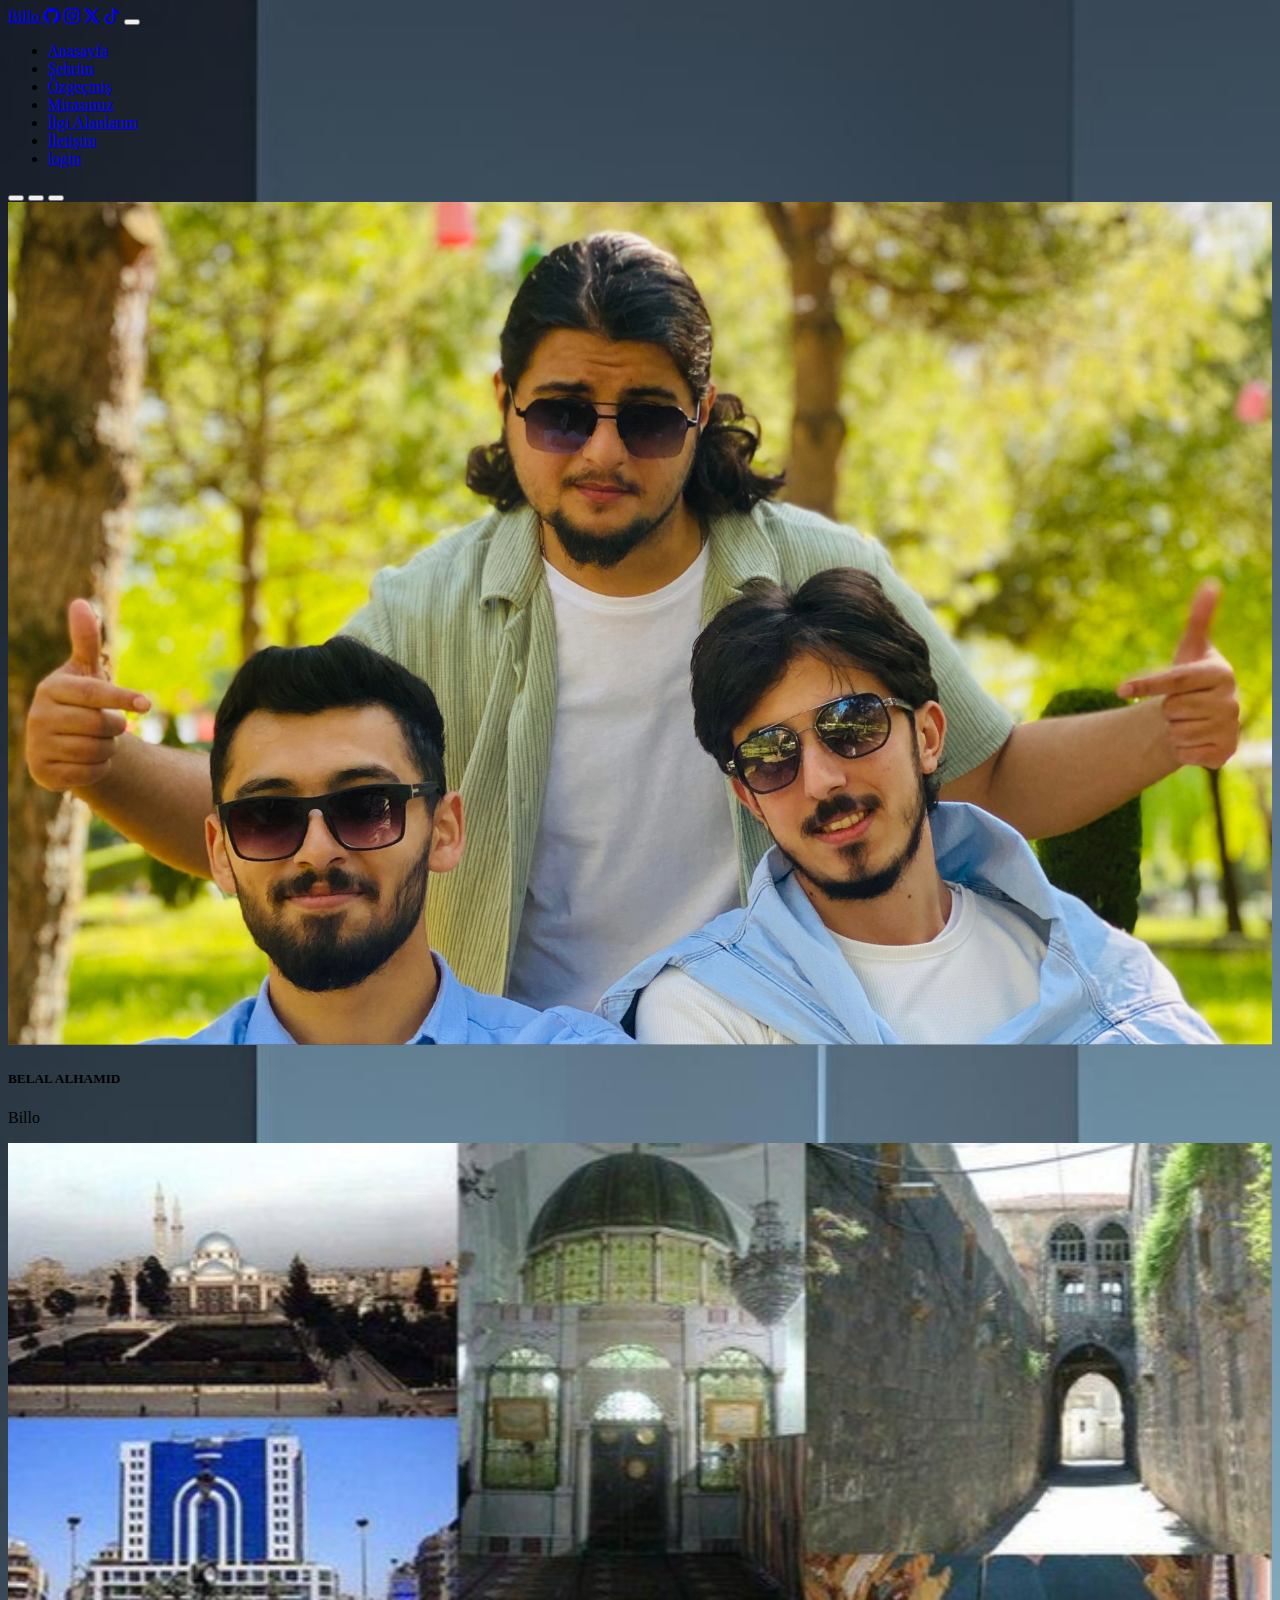
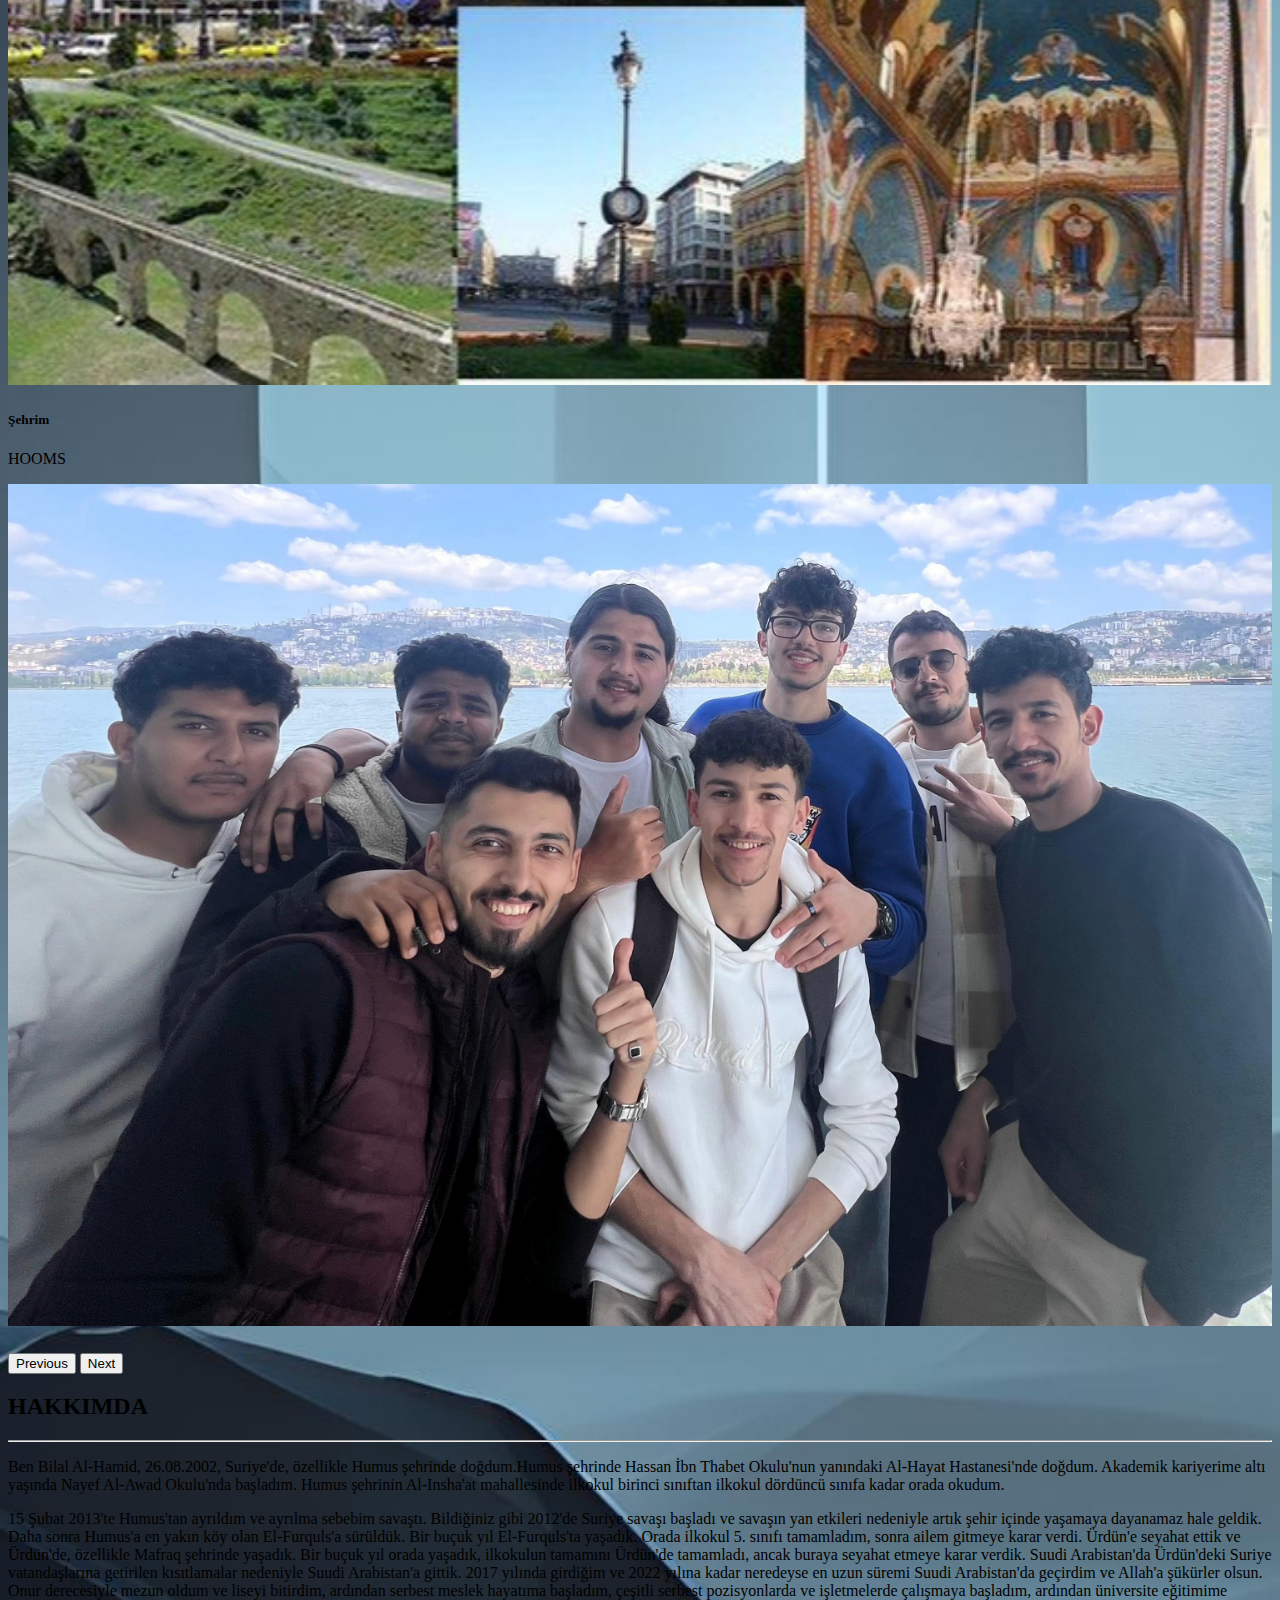
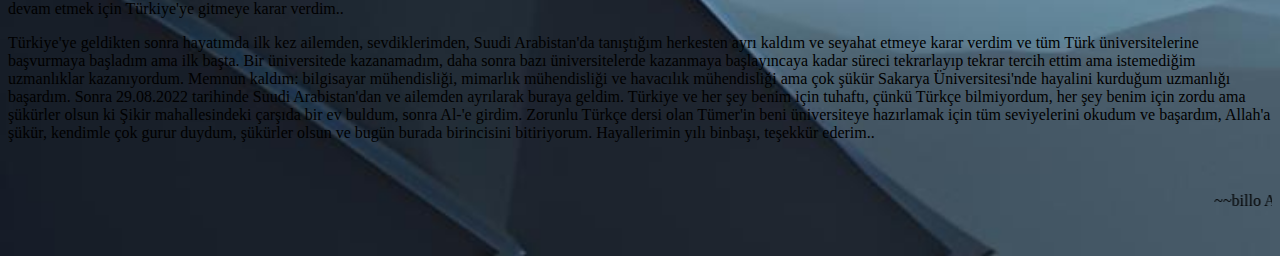
<file: index.html>
<!doctype html>
<html lang="en">

<head>
    <!-- Required meta tags -->
    <meta charset="utf-8">
    <meta name="viewport" content="width=device-width, initial-scale=1">
    <link rel="stylesheet" href="https://cdn.jsdelivr.net/npm/bootstrap-icons@1.11.3/font/bootstrap-icons.min.css">
    <link rel="stylesheet" href="css/style2.css">
   
    <!-- Bootstrap CSS -->
    <link href="https://cdn.jsdelivr.net/npm/bootstrap@5.1.3/dist/css/bootstrap.min.css" rel="stylesheet" integrity="sha384-1BmE4kWBq78iYhFldvKuhfTAU6auU8tT94WrHftjDbrCEXSU1oBoqyl2QvZ6jIW3" crossorigin="anonymous">

    <title>BELAL AL HAMID </title>
</head>

<body class="iletisim-sayfasi">
    

    <nav class="navbar navbar-expand-lg navbar-dark bg-dark fixed-top">
        <div class="container-fluid">
            <a class="navbar-brand" href="#">Billo </a>
            <a href="https://github.com/Belal11132"><i class="bi bi-github"></i></a>
            <a href="https://instagram47.p.rapidapi.com/public_post_comments?shortcode=CU4lZWkojkY"><i class="bi bi-instagram"></i></a>
            <a href="https://x.com/r_bxyd?s=11"><i class="bi bi-twitter-x"></i></a>
            <a href="https://www.tiktok.com/@3r.b50?_t=8mF5qKgFnfu&_r=1"><i class="bi bi-tiktok"></i></a>
            <button class="navbar-toggler" type="button" data-bs-toggle="collapse" data-bs-target="#navbarNavDropdown" aria-controls="navbarNavDropdown" aria-expanded="false" aria-label="Toggle navigation">
            <span class="navbar-toggler-icon"></span>
          </button>
            <div class="collapse navbar-collapse justify-content-end" id="navbarNavDropdown">
                <ul class="navbar-nav">
                    <li class="nav-item">
                        <a class="nav-link active" aria-current="page" href="#">Anasayfa</a>
                    </li>
                    <li class="nav-item">
                        <a class="nav-link" href="sehrim.html">Şehrim</a>
                    </li>
                    <li class="nav-item">
                        <a class="nav-link" href="özgecmis.html">Özgeçmiş</a>
                    </li>
                    <li class="nav-item">
                        <a class="nav-link" href="mirasimiz.html">Mirasımız</a>
                    </li>
                    <li class="nav-item">
                        <a class="nav-link" href="ilgiAlanlarim.html">İlgi Alanlarım</a>
                    </li>
                    <li class="nav-item">
                        <a class="nav-link" href="iletisim.html" target="_blank">İletişim</a>
                    </li>
                    <li class="nav-item">
                        <a class="nav-link" href="login.html" target="_blank">login</a>
                    </li>
                    

                </ul>
            </div>
        </div>
    </nav>
    

    <!-- SLİDER    Kayan Resimler Başlangıç    SLİDER-->
    <div id="carouselExampleCaptions" class="carousel slide" data-bs-ride="carousel">
        <div class="carousel-indicators">
            <button type="button" data-bs-target="#carouselExampleCaptions" data-bs-slide-to="0" class="active" aria-current="true" aria-label="Slide 1"></button>
            <button type="button" data-bs-target="#carouselExampleCaptions" data-bs-slide-to="1" aria-label="Slide 2"></button>
            <button type="button" data-bs-target="#carouselExampleCaptions" data-bs-slide-to="2" aria-label="Slide 3"></button>

        </div>
        <div class="carousel-inner">
            <div class="carousel-item active">
                <img src="imegs/MyPoto1.jpg" class="d-block w-100 resimSlider" alt="...">
                <div class="carousel-caption d-none d-md-block">
                    <h5>BELAL ALHAMID</h5>
                    <p>Billo</p>
                </div>
            </div>
            <div class="carousel-item">
                <img src="imegs/hooms.jpg" class="d-block w-100 resimSlider" alt="...">
                <div class="carousel-caption d-none d-md-block">
                    <h5>Şehrim</h5>
                    <p>HOOMS</p>
                </div>
            </div>
            <div class="carousel-item">
                <img src="imegs/MyPhoto3.jpg" class="d-block w-100 resimSlider" alt="...">
                <div class="carousel-caption d-none d-md-block">
                    <h5></h5>
                    <p></p>
                </div>
            </div>
        </div>
        <button class="carousel-control-prev" type="button" data-bs-target="#carouselExampleCaptions" data-bs-slide="prev">
          <span class="carousel-control-prev-icon" aria-hidden="true"></span>
          <span class="visually-hidden">Previous</span>
        </button>
        <button class="carousel-control-next" type="button" data-bs-target="#carouselExampleCaptions" data-bs-slide="next">
          <span class="carousel-control-next-icon" aria-hidden="true"></span>
          <span class="visually-hidden">Next</span>
        </button>
    </div>
  
    <!-- Hakkımızda Başlangıç-->
    <section class="p-5 text-center hakkimda">
        <div class="container">
            <h2 class="mb-5 font-weight-bold">HAKKIMDA</h2>
            <hr class=" BELAL ">
            
            <p> Ben Bilal Al-Hamid, 26.08.2002, Suriye'de, özellikle Humus şehrinde doğdum.Humus şehrinde Hassan İbn Thabet Okulu'nun yanındaki Al-Hayat Hastanesi'nde doğdum.
			Akademik kariyerime altı yaşında Nayef Al-Awad Okulu'nda başladım. Humus şehrinin Al-Insha'at mahallesinde ilkokul birinci sınıftan ilkokul dördüncü sınıfa kadar orada okudum. </p>
            <p> 15 Şubat 2013'te Humus'tan ayrıldım ve ayrılma sebebim savaştı. Bildiğiniz gibi 2012'de Suriye savaşı başladı ve savaşın yan etkileri nedeniyle artık şehir içinde yaşamaya dayanamaz
			hale geldik. Daha sonra Humus'a en yakın köy olan El-Furquls'a sürüldük. Bir buçuk yıl El-Furquls'ta yaşadık. Orada ilkokul 5. sınıfı tamamladım, sonra ailem gitmeye karar verdi. Ürdün'e 
			seyahat ettik ve Ürdün'de, özellikle Mafraq şehrinde yaşadık. Bir buçuk yıl orada yaşadık, ilkokulun tamamını Ürdün'de tamamladı, ancak buraya seyahat etmeye karar verdik. Suudi Arabistan'da
			Ürdün'deki Suriye vatandaşlarına getirilen kısıtlamalar nedeniyle Suudi Arabistan'a gittik. 2017 yılında girdiğim ve 2022 yılına kadar neredeyse en uzun süremi Suudi Arabistan'da geçirdim ve Allah'a 
			şükürler olsun. Onur derecesiyle mezun oldum ve liseyi bitirdim, ardından serbest meslek hayatıma başladım, çeşitli serbest pozisyonlarda ve işletmelerde çalışmaya başladım, ardından üniversite eğitimime
			devam etmek için Türkiye'ye gitmeye karar verdim..</p>
            <p> Türkiye'ye geldikten sonra hayatımda ilk kez ailemden, sevdiklerimden, Suudi Arabistan'da tanıştığım herkesten ayrı kaldım ve seyahat etmeye karar verdim ve tüm Türk üniversitelerine başvurmaya başladım ama 
			ilk başta. Bir üniversitede kazanamadım, daha sonra bazı üniversitelerde kazanmaya başlayıncaya kadar süreci tekrarlayıp tekrar tercih ettim ama istemediğim uzmanlıklar kazanıyordum. Memnun kaldım: bilgisayar mühendisliği,
			mimarlık mühendisliği ve havacılık mühendisliği ama çok şükür Sakarya Üniversitesi'nde hayalini kurduğum uzmanlığı başardım. Sonra 29.08.2022 tarihinde Suudi Arabistan'dan ve ailemden ayrılarak buraya geldim. Türkiye ve her 
			şey benim için tuhaftı, çünkü Türkçe bilmiyordum, her şey benim için zordu ama şükürler olsun ki Şikir mahallesindeki çarşıda bir ev buldum, sonra Al-'e girdim. Zorunlu Türkçe dersi olan Tümer'in beni üniversiteye hazırlamak 
			için tüm seviyelerini okudum ve başardım, Allah'a şükür, kendimle çok gurur duydum, şükürler olsun ve bugün burada birincisini bitiriyorum. Hayallerimin yılı binbaşı, teşekkür ederim..</p>
        </div>
    </section>

    <br>
    
    <p>
        <Marquee>~~billo ALhamid~~@sy_hp </Marquee>
    </p>
    <br>
    <script src="https://cdn.jsdelivr.net/npm/bootstrap@5.1.3/dist/js/bootstrap.bundle.min.js" integrity="sha384-ka7Sk0Gln4gmtz2MlQnikT1wXgYsOg+OMhuP+IlRH9sENBO0LRn5q+8nbTov4+1p" crossorigin="anonymous"></script>

</body>

</html>
</file>
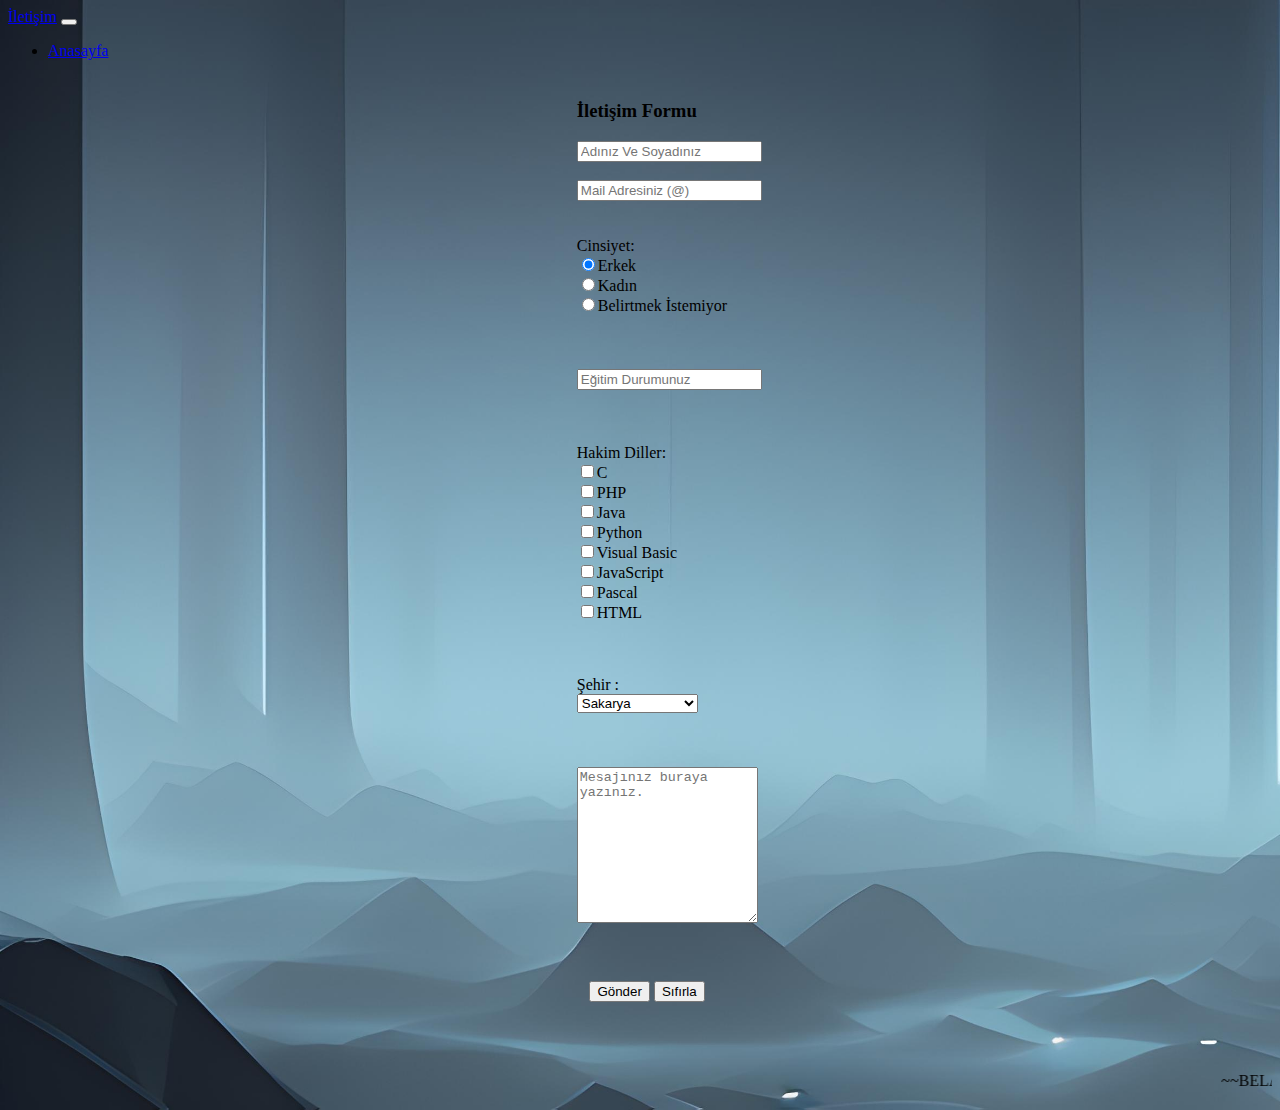
<file: iletisim.html>
<!doctype html>
<html lang="en">

<head>
    <!-- Required meta tags -->
    <meta charset="utf-8">
    <meta name="viewport" content="width=device-width, initial-scale=1">

    <!-- Bootstrap CSS -->
    <link href="https://cdn.jsdelivr.net/npm/bootstrap@5.1.3/dist/css/bootstrap.min.css" rel="stylesheet" integrity="sha384-1BmE4kWBq78iYhFldvKuhfTAU6auU8tT94WrHftjDbrCEXSU1oBoqyl2QvZ6jIW3" crossorigin="anonymous">
    <link rel="stylesheet" href="css/style2.css">
  
    <title>iletisim</title>
</head>

<body class="iletisim-sayfasi">

    <!--NAVBAR   Menu Başlangıç  NAVBAR-->
    <nav class="navbar navbar-expand-lg navbar-dark bg-dark">
        <div class="container-fluid">
            <a class="navbar-brand" href="#">İletişim</a>
            <button class="navbar-toggler" type="button" data-bs-toggle="collapse" data-bs-target="#navbarNavDropdown" aria-controls="navbarNavDropdown" aria-expanded="false" aria-label="Toggle navigation">
        <span class="navbar-toggler-icon"></span>
      </button>
            <div class="collapse navbar-collapse justify-content-end" id="navbarNavDropdown">
                <ul class="navbar-nav">
                    <li class="nav-item">
                        <a class="nav-link active" aria-current="page" href="index.html">Anasayfa</a>
                    </li>

                </ul>
            </div>
        </div>
    </nav>
 

    <!-- NAVBAR   Menü Bitiş   NAVBAR-->
    <div class="iletisim">
        <form action="form.php" method="POST">
            <div>

            </div>


            <div class="name">
                <h3> İletişim Formu</h3>
                <input type="text" placeholder="Adınız Ve Soyadınız" name="ad"> <br><br>
                <input type="email" placeholder="Mail Adresiniz (@)" name="mail"> <br>
            </div>

            <br><br>
            <div class="gender">
                Cinsiyet:<br>
                <input type="radio" name="cinsiyet" value="erkek" checked>Erkek<br>
                <input type="radio" name="cinsiyet" value="kadin">Kadın <br>
                <input type="radio" name="cinsiyet" value="diger">Belirtmek İstemiyor
            </div>
            <br><br><br>
            <div class="edu">
                <input type="text" list="Eğitim" placeholder="Eğitim Durumunuz" name="edc">
                <datalist id="Eğitim">
                <option name="1"  value="İlkokul">1' den 4' e kadar</option>
                <option name="2" value="Ortaokul">5' den 8' e kadar</option>
                <option name="3" value="Lise">9' dan 12' e kadar</option>
                <option name="4" value="Üniversite">Önlisans</option>
                <option name="5" value="Üniversite">Lisans</option>
                <option name="6" value="Üniversite">YükeskLisans</option>
            </datalist>
            </div>
            <br><br><br>



            <div class="lang">
                Hakim Diller:<br>
                <input type="checkbox" name="dil[]" value="C-">C<br>
                <input type="checkbox" name="dil[]" value=" PHP -">PHP<br>
                <input type="checkbox" name="dil[]" value=" Java -">Java<br>
                <input type="checkbox" name="dil[]" value=" Python -">Python<br>
                <input type="checkbox" name="dil[]" value=" VB -">Visual Basic<br>
                <input type="checkbox" name="dil[]" value=" JavaScript -">JavaScript<br>
                <input type="checkbox" name="dil[]" value=" Pascal -">Pascal<br>
                <input type="checkbox" name="dil[]" value=" HTML">HTML<br>
            </div>
            <br>
            <br>
            <br>

            <div class="city">
                Şehir :<br>
                <select name="sehrim">
                <option value="Adana">Adana</option>
                <option value="Adıyaman">Adıyaman</option>
                <option value="Afyonkarahisar">Afyonkarahisar</option>
                <option value="Ağrı">Ağrı</option>
                <option value="Amasya">Amasya</option>
                <option value="Ankara">Ankara</option>
                <option value="Antalya">Antalya</option>
                <option value="Artvin">Artvin</option>
                <option value="Aydın">Aydın</option>
                <option value="Balıkesir">Balıkesir</option>
                <option value="Bilecik">Bilecik</option>
                <option value="Bingöl">Bingöl</option>
                <option value="Bitlis">Bitlis</option>
                <option value="Bolu">Bolu</option>
                <option value="Burdur">Burdur</option>
                <option value="Bursa">Bursa</option>
                <option value="Çanakkakle">Çanakkakle</option>
                <option value="Çankırı">Çankırı</option>
                <option value="Çorum">Çorum</option>
                <option value="Denizli">Denizli</option>
                <option value="Diyarbakır">Diyarbakır</option>
                <option value="Edirne">Edirne</option>
                <option value="Elazığ">Elazığ</option>
                <option value="Erzincan">Erzincan</option>
                <option value="Erzurum">Erzurum</option>
                <option value="Eskişehir">Eskişehir</option>
                <option value="Gaziantep">Gaziantep</option>
                <option value="Giresun">Giresun</option>
                <option value="Gümüşhane">Gümüşhane</option>
                <option value="Hakkari">Hakkari</option>
                <option value="Hatay">Hatay</option>
                <option value="Isparta">Isparta</option>
                <option value="Mersin">Mersin(İçel)</option>
                <option value="İstanbul">İstanbul</option>
                <option value="İzmir">İzmir</option>
                <option value="Kars">Kars</option>
                <option value="Kastamonu">Kastamonu</option>
                <option value="Kayseri">Kayseri</option>
                <option value="Kırklareli">Kırklareli</option>
                <option value="Kırşehir">Kırşehir</option>
                <option value="Kocaeli">Kocaeli</option>
                <option value="Konya">Konya</option>
                <option value="Kütahya">Kütahya</option>
                <option value="Malatya">Malatya</option>
                <option value="Manisa">Manisa</option>
                <option value="Kahramanmaraş">Kahramanmaraş</option>
                <option value="Mardin">Mardin</option>
                <option value="Muğla">Muğla</option>
                <option value="Muş">Muş</option>
                <option value="Nevşehir">Nevşehir</option>
                <option value="Niğde">Niğde</option>
                <option value="Ordu">Ordu</option>
                <option value="Rize">Rize</option>
                <option value="Sakarya" selected>Sakarya</option>
                <option value="Samsun">Samsun</option>
                <option value="Siirt">Siirt</option>
                <option value="Sinop">Sinop</option>
                <option value="Sivas">Sivas</option>
                <option value="Tekirdağ">Tekirdağ</option>
                <option value="Tokat">Tokat</option>
                <option value="Trabzon">Trabzon</option>
                <option value="Tunceli">Tunceli</option>
                <option value="Şanlıurfa">Şanlıurfa</option>
                <option value="Uşak">Uşak</option>
                <option value="Van">Van</option>
                <option value="Yozgat">Yozgat</option>
                <option value="Zonguldak">Zonguldak</option>
                <option value="Aksaray">Aksaray</option>
                <option value="Bayburt">Bayburt</option>
                <option value="Karaman">Karaman</option>
                <option value="Kırıkkale">Kırıkkale</option>
                <option value="Batman">Batman</option>
                <option value="Şırnak">Şırnak</option>
                <option value="Bartın">Bartın</option>
                <option value="Ardahan">Ardahan</option>
                <option value="Iğdır">Iğdır</option>
                <option value="Yalova">Yalova</option>
                <option value="Karabük">Karabük</option>
                <option value="Kilis">Kilis</option>
                <option value="Osmaniye">Osmaniye</option>
                <option value="Düzce">Düzce</option>
            </select>
            </div>
            <br>
            <br>
            <br>
            <div class="mesaj">
                <textarea name="mesaj" rows="10" cols="20" placeholder="Mesajınız buraya yazınız."></textarea>

            </div>
            <br>
            <br>
            <br>
            <div class="buton">
                <input type="submit" value="Gönder">
                <input type="reset" name "reset" value="Sıfırla">

            </div>

        </form>
    </div>



    <br>
    <br>
    <br>
    <p>
        <Marquee>~~BELAL ALHAMID~~@sy_hp </Marquee>
    </p>

</body>

</html>
</file>
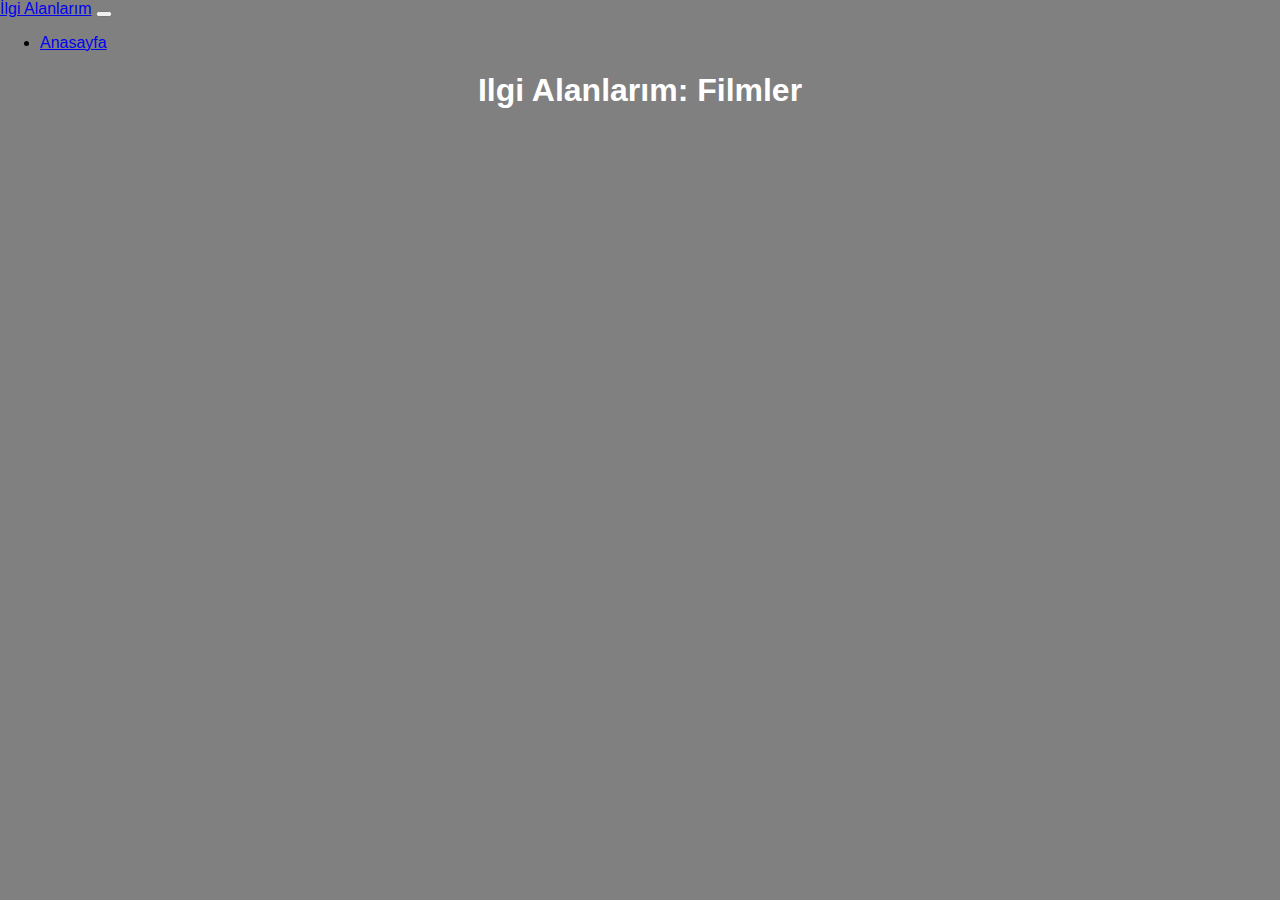
<file: ilgiAlanlarim.html>
<!doctype html>
<html lang="en">

<head>
    <!-- Required meta tags -->
    <meta charset="utf-8">
    <meta name="viewport" content="width=device-width, initial-scale=1">

    <link href="https://cdn.jsdelivr.net/npm/bootstrap@5.1.3/dist/css/bootstrap.min.css" rel="stylesheet" integrity="sha384-1BmE4kWBq78iYhFldvKuhfTAU6auU8tT94WrHftjDbrCEXSU1oBoqyl2QvZ6jIW3" crossorigin="anonymous">
<link rel="stylesheet" href="app.css">

    <title>ilgi Alanlarim</title>
</head>

<body>

    
    <nav class="navbar navbar-expand-lg navbar-dark bg-dark">
        <div class="container-fluid">
            <a class="navbar-brand" href="#">İlgi Alanlarım</a>
            <button class="navbar-toggler" type="button" data-bs-toggle="collapse" data-bs-target="#navbarNavDropdown" aria-controls="navbarNavDropdown" aria-expanded="false" aria-label="Toggle navigation">
            <span class="navbar-toggler-icon"></span>
          </button>
            <div class="collapse navbar-collapse justify-content-end" id="navbarNavDropdown">
                <ul class="navbar-nav">
                    <li class="nav-item">
                        <a class="nav-link active" aria-current="page" href="index.html">Anasayfa</a>
                    </li>

                </ul>
            </div>
        </div>
    </nav>
    
    <h1>Ilgi Alanlarım: Filmler</h1>
    <ul id="movie-list"></ul>
    <script src="app.js"></script>

</body>
</html>
</file>
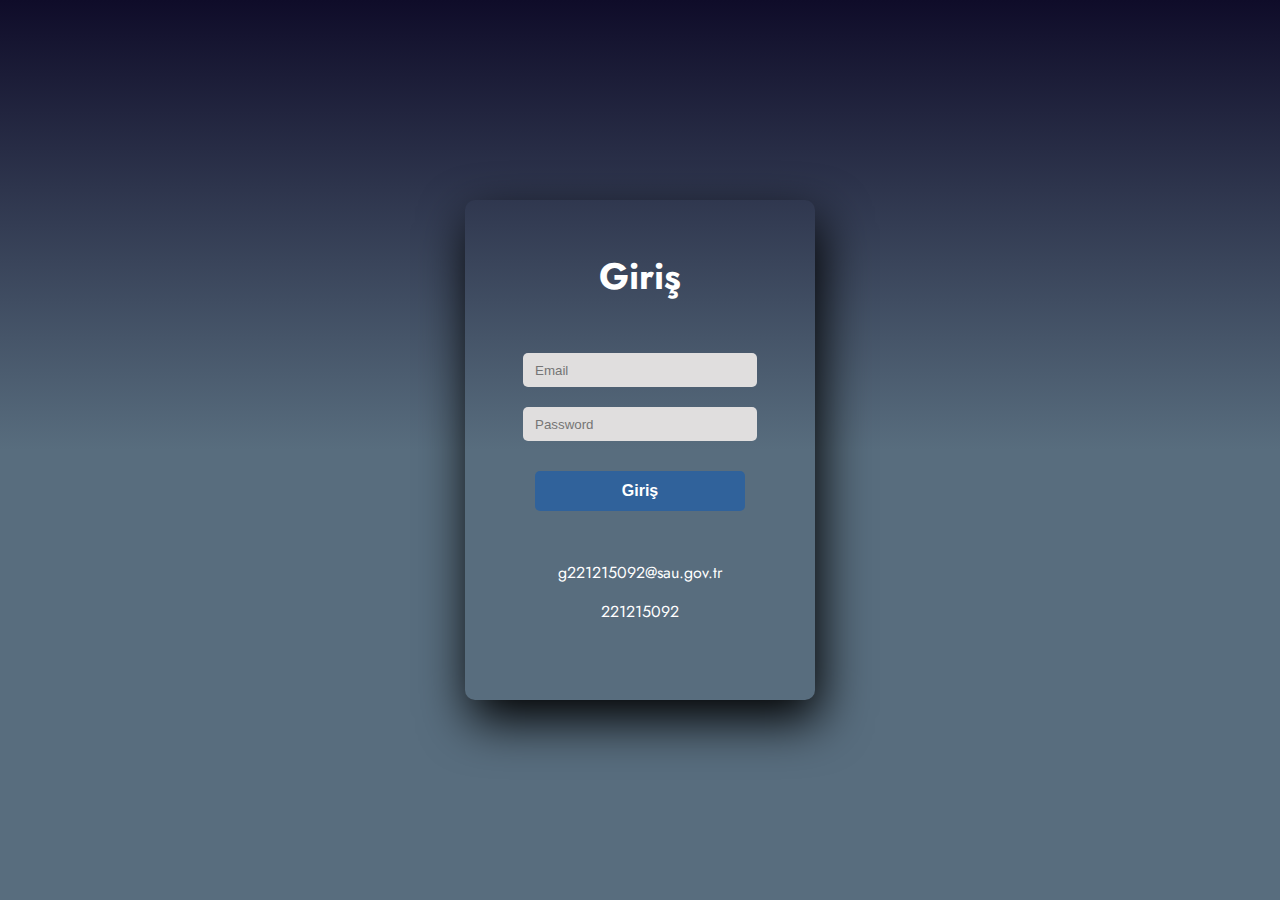
<file: login.html>
<!DOCTYPE html>
<html>
<head>
	<title>Slide Navbar</title>
    <link rel="stylesheet" href="css/login.css">
<link href="https://fonts.googleapis.com/css2?family=Jost:wght@500&display=swap" rel="stylesheet">

</head>
<body>
	<div class="main">  	
		<input type="checkbox" id="chk" aria-hidden="true">

			<div class="login">
				<form method="post" action="giris.php">
					<label for="chk" aria-hidden="true">Giriş</label>
					<input type="email" name="mail" placeholder="Email" required>
					<input type="password" name="sifre" placeholder="Password" required>
					<button>Giriş</button>
				</form>
				<div>
					<p>g221215092@sau.gov.tr</p>
					<p>221215092</p>
				</div>
			</div>

	</div>
</body>
</html>
</file>
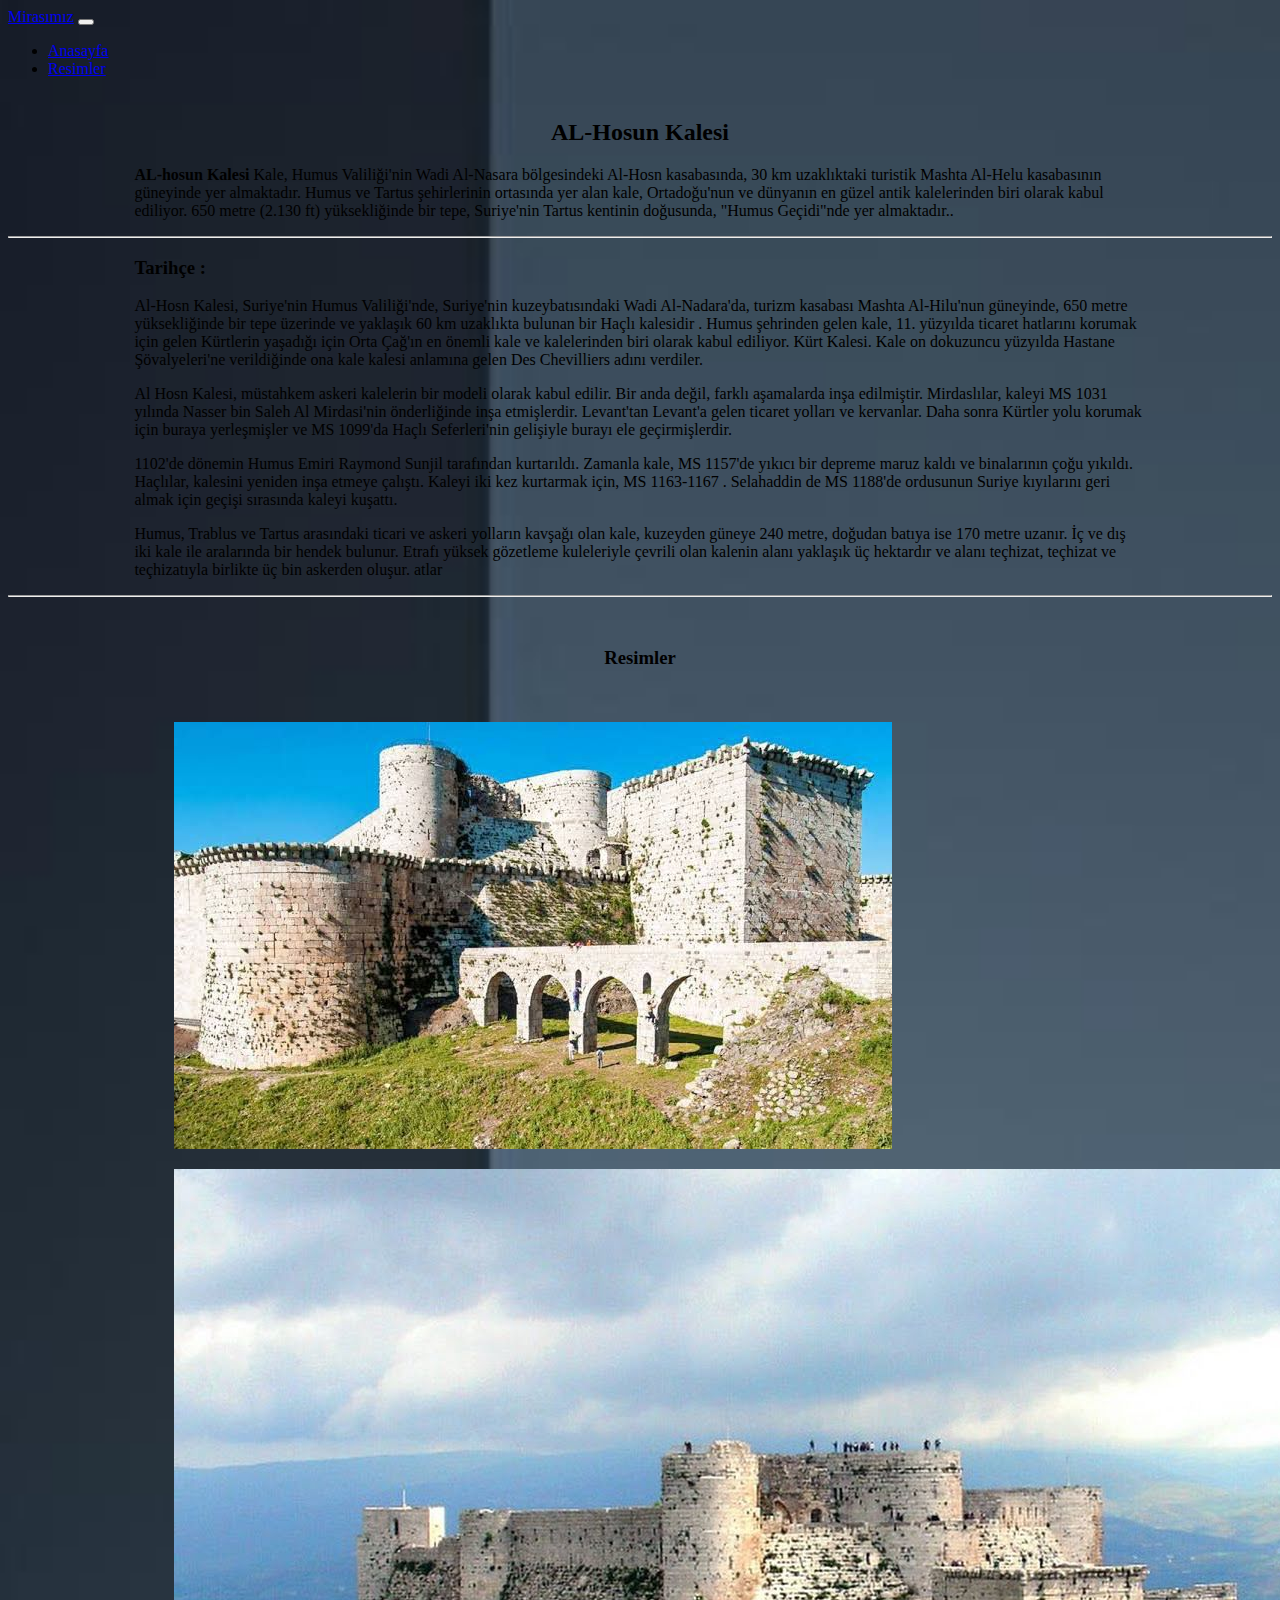
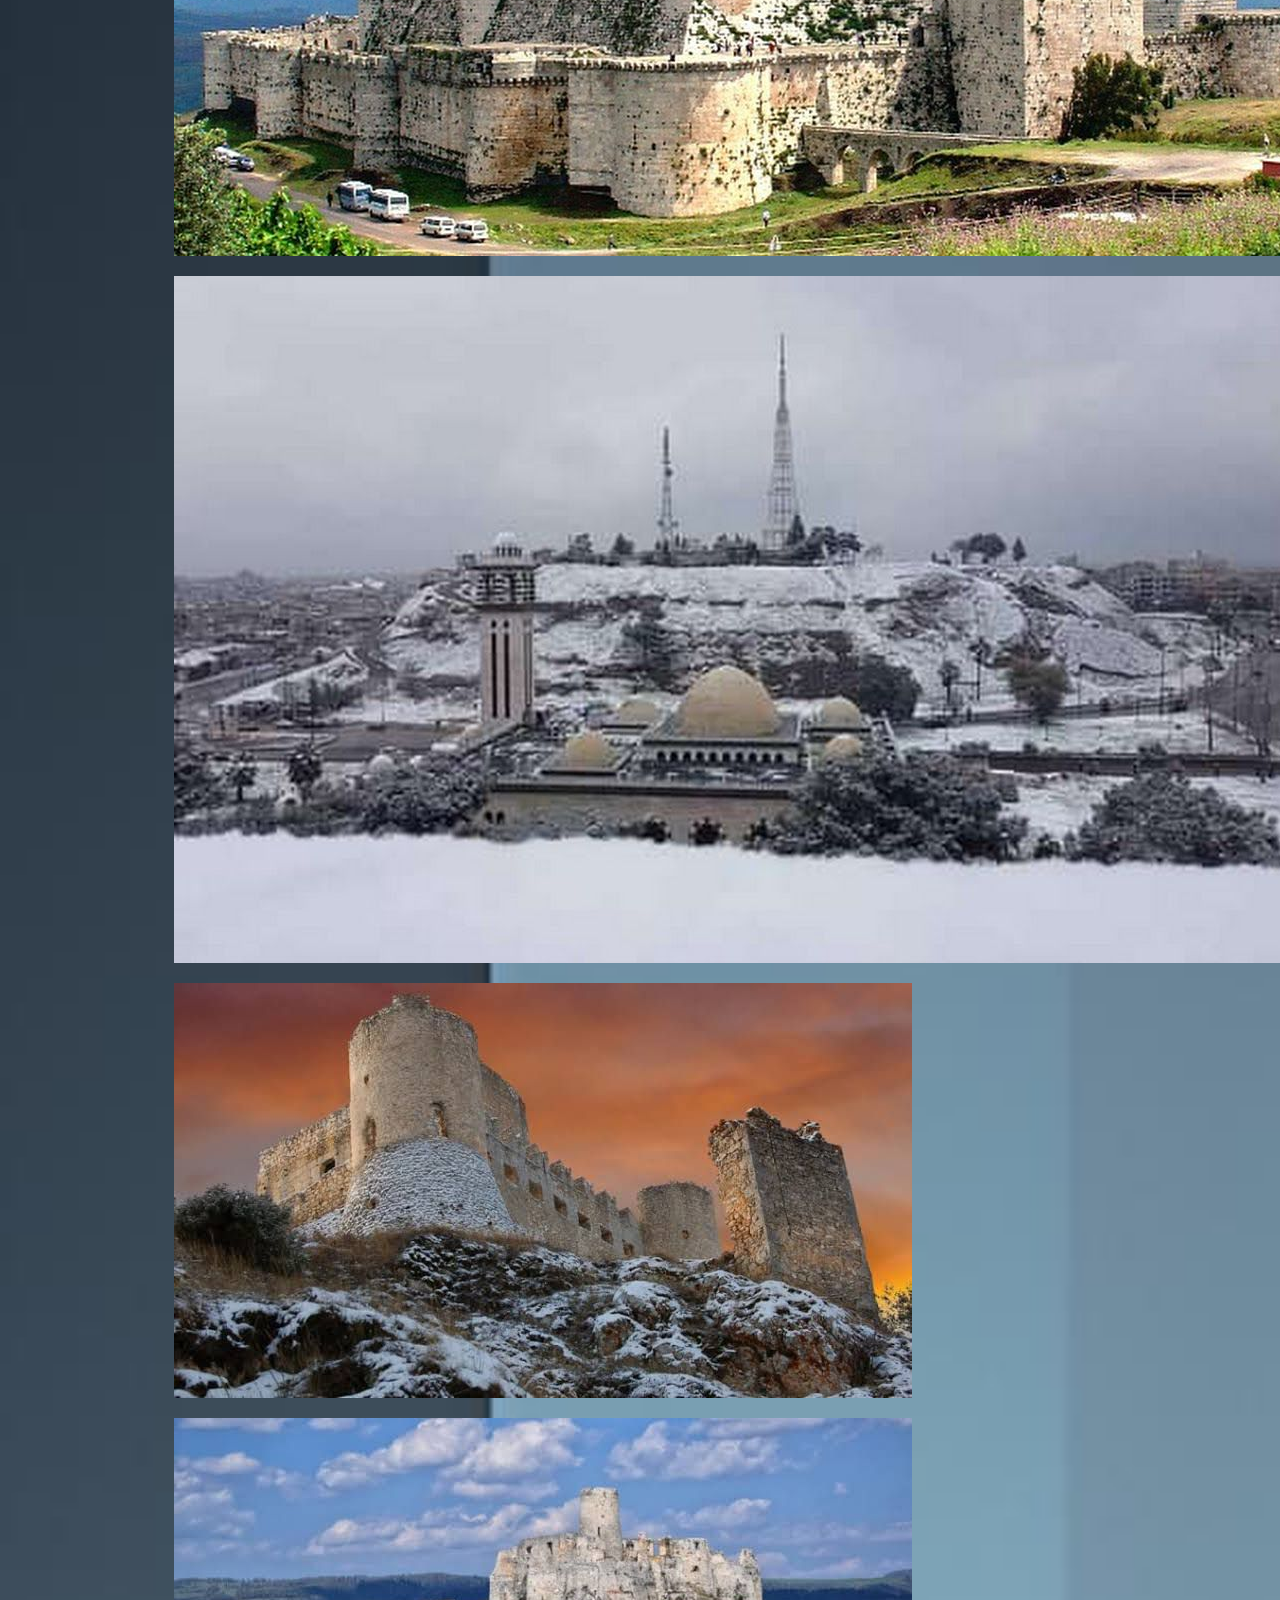
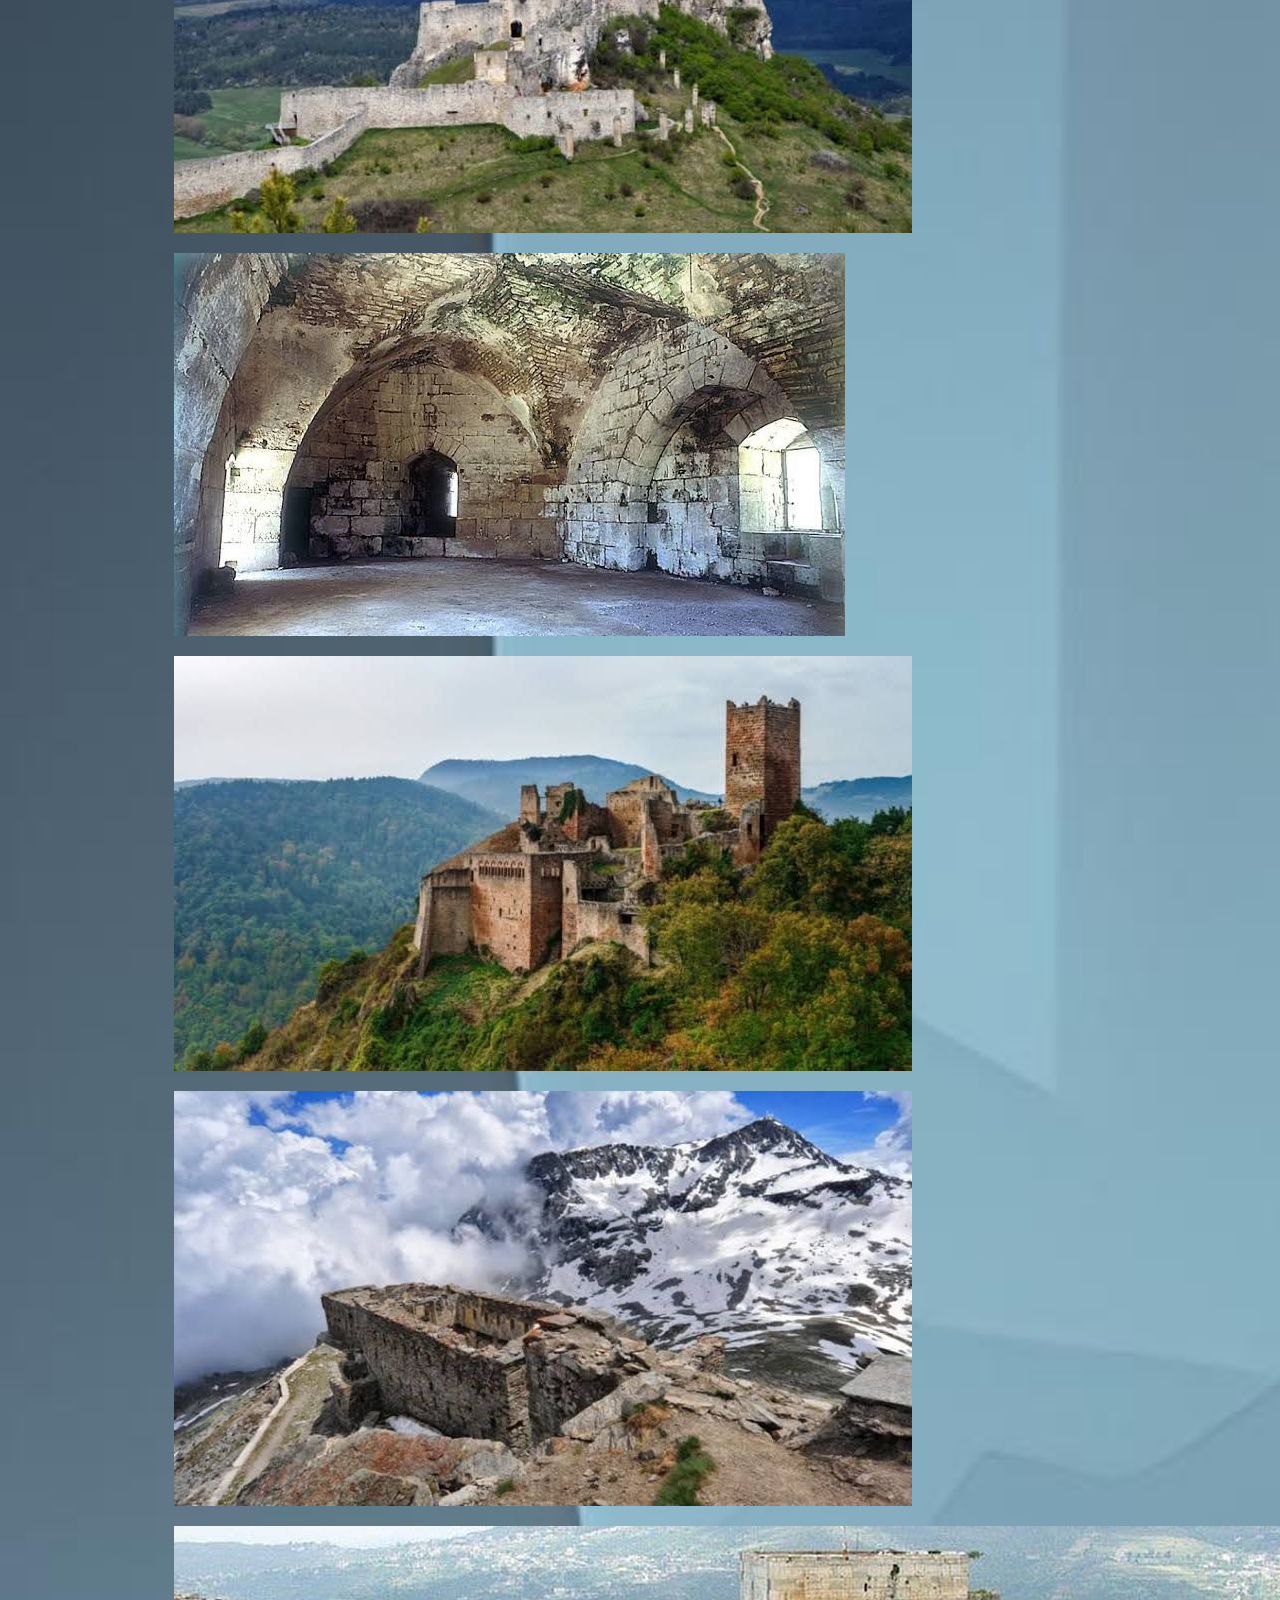
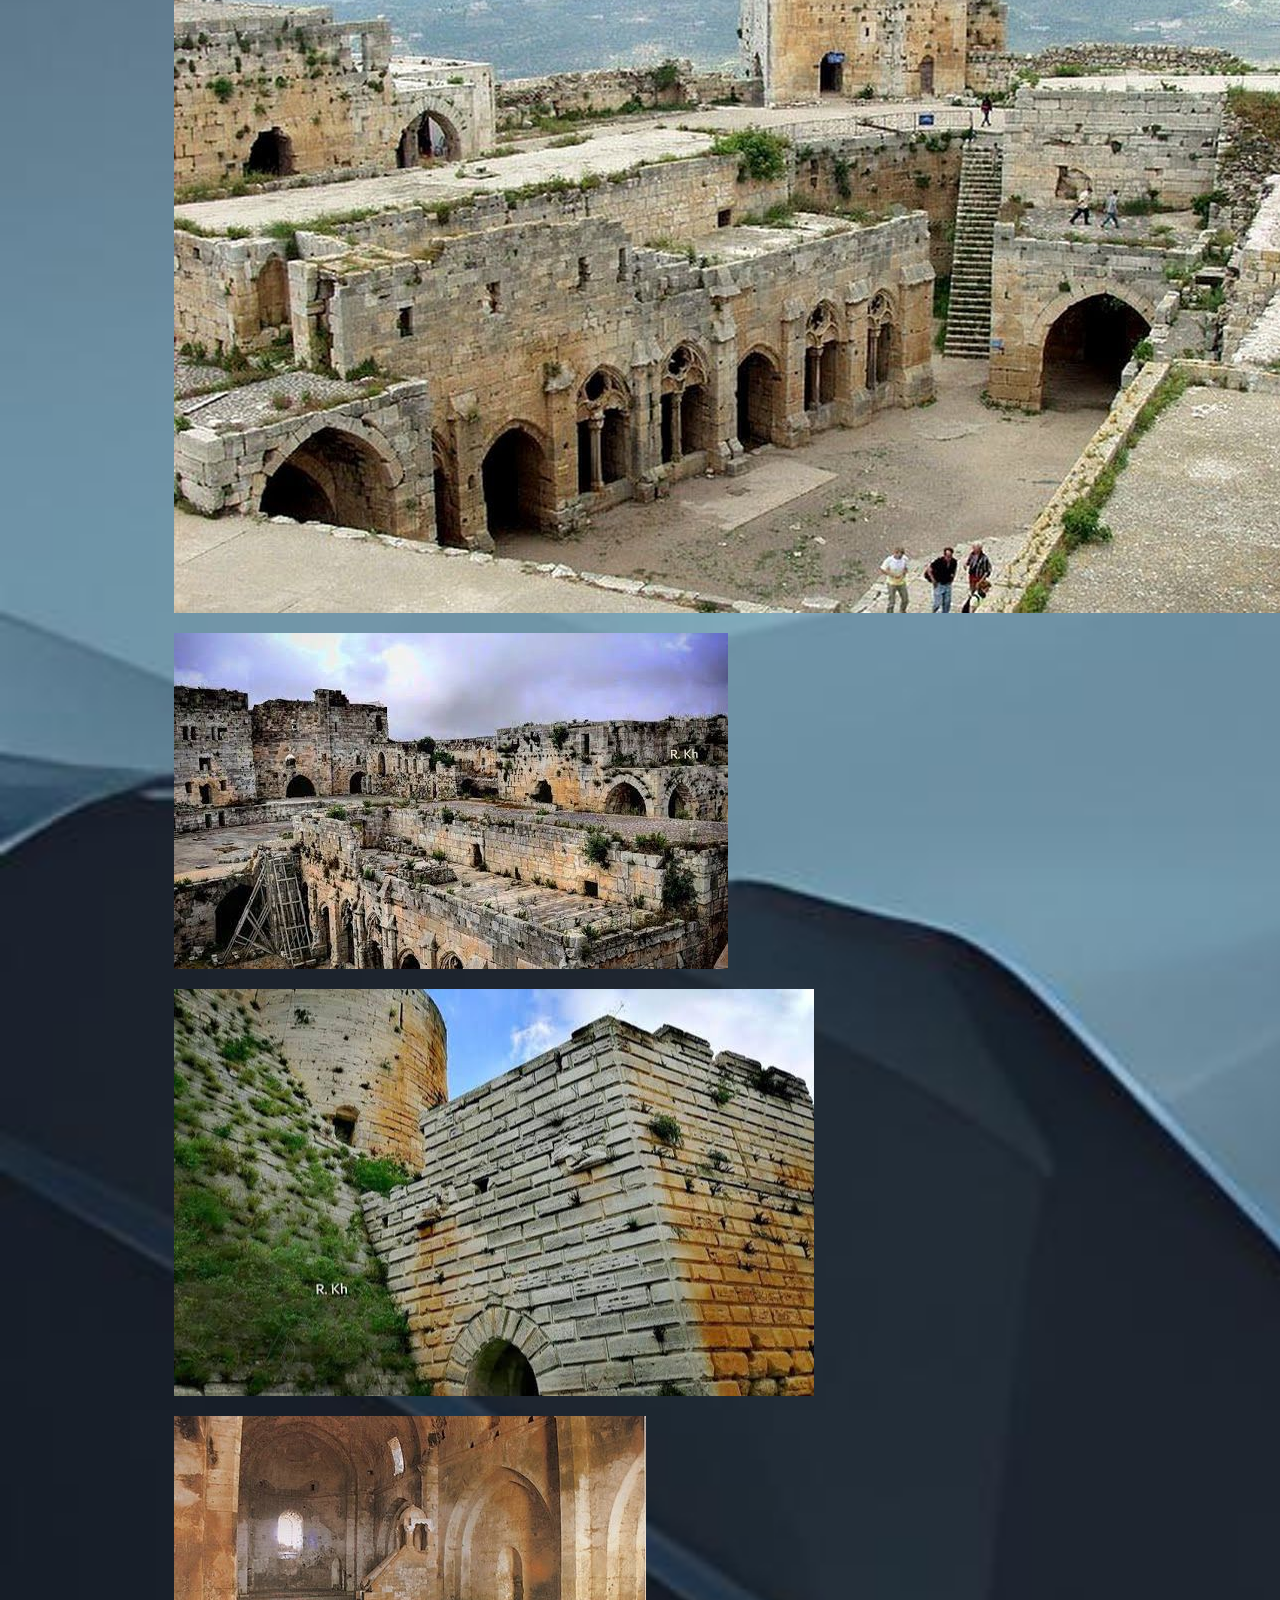
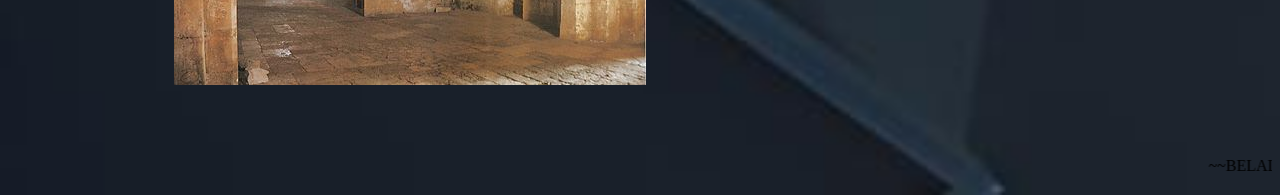
<file: mirasimiz.html>
<!doctype html>
<html lang="en">

<head>
    <!-- Required meta tags -->
    <meta charset="utf-8">
    <meta name="viewport" content="width=device-width, initial-scale=1">

    <!-- Bootstrap CSS -->
    <link href="https://cdn.jsdelivr.net/npm/bootstrap@5.1.3/dist/css/bootstrap.min.css" rel="stylesheet" integrity="sha384-1BmE4kWBq78iYhFldvKuhfTAU6auU8tT94WrHftjDbrCEXSU1oBoqyl2QvZ6jIW3" crossorigin="anonymous">
    <link rel="stylesheet" href="css/style2.css">
    <title>mirasimiz</title>
</head>

<body class="iletisim-sayfasi">
    <!--NAVBAR Menu Başlangıç  NAVBAR-->
    <nav class="navbar navbar-expand-lg navbar-dark bg-dark">
        <div class="container-fluid">
            <a class="navbar-brand" href="#">Mirasımız</a>
            <button class="navbar-toggler" type="button" data-bs-toggle="collapse" data-bs-target="#navbarNavDropdown" aria-controls="navbarNavDropdown" aria-expanded="false" aria-label="Toggle navigation">
        <span class="navbar-toggler-icon"></span>
      </button>
            <div class="collapse navbar-collapse justify-content-end" id="navbarNavDropdown">
                <ul class="navbar-nav">
                    <li class="nav-item">
                        <a class="nav-link active" aria-current="page" href="index.html">Anasayfa</a>
                    </li>
                    <li class="nav-item">
                        <a class="nav-link active" aria-current="page" href="#resimler">Resimler</a>
                    </li>

                </ul>
            </div>
        </div>
    </nav>
    
    <div class="mirasimiz_baslik">
        <h2>AL-Hosun Kalesi</h2>
    </div>
    <div class="AL-hosun Kalesi">
        <p>
            <strong>AL-hosun Kalesi</strong> Kale, Humus Valiliği'nin Wadi Al-Nasara bölgesindeki Al-Hosn kasabasında, 30 km uzaklıktaki turistik Mashta Al-Helu kasabasının güneyinde yer almaktadır. Humus ve Tartus şehirlerinin ortasında yer alan kale,
			Ortadoğu'nun ve dünyanın en güzel antik kalelerinden biri olarak kabul ediliyor. 650 metre (2.130 ft) yüksekliğinde bir tepe, Suriye'nin Tartus kentinin doğusunda, "Humus Geçidi"nde yer almaktadır..
        </p>
    </div>
	
	
    <hr>
    <div class="kale_tarihce">
        <h3>Tarihçe :</h3>
        <p>Al-Hosn Kalesi, Suriye'nin Humus Valiliği'nde, Suriye'nin kuzeybatısındaki Wadi Al-Nadara'da, turizm kasabası Mashta Al-Hilu'nun güneyinde, 650 metre yüksekliğinde bir tepe üzerinde ve yaklaşık 60 km uzaklıkta bulunan bir Haçlı kalesidir
		. Humus şehrinden gelen kale, 11. yüzyılda ticaret hatlarını korumak için gelen Kürtlerin yaşadığı için Orta Çağ'ın en önemli kale ve kalelerinden biri olarak kabul ediliyor. Kürt Kalesi. Kale on dokuzuncu yüzyılda Hastane Şövalyeleri'ne verildiğinde
		ona kale kalesi anlamına gelen Des Chevilliers adını verdiler.</p>
        <p>Al Hosn Kalesi, müstahkem askeri kalelerin bir modeli olarak kabul edilir. Bir anda değil, farklı aşamalarda inşa edilmiştir. Mirdaslılar, kaleyi MS 1031 yılında Nasser bin Saleh Al Mirdasi'nin önderliğinde inşa etmişlerdir. Levant'tan Levant'a gelen
		ticaret yolları ve kervanlar. Daha sonra Kürtler yolu korumak için buraya yerleşmişler ve MS 1099'da Haçlı Seferleri'nin gelişiyle burayı ele geçirmişlerdir.</p>
        <p>1102'de dönemin Humus Emiri Raymond Sunjil tarafından kurtarıldı. Zamanla kale, MS 1157'de yıkıcı bir depreme maruz kaldı ve binalarının çoğu yıkıldı. Haçlılar, kalesini yeniden inşa etmeye çalıştı. Kaleyi iki kez kurtarmak için, MS 1163-1167
		. Selahaddin de MS 1188'de ordusunun Suriye kıyılarını geri almak için geçişi sırasında kaleyi kuşattı.</p>
        <p>Humus, Trablus ve Tartus arasındaki ticari ve askeri yolların kavşağı olan kale, kuzeyden güneye 240 metre, doğudan batıya ise 170 metre uzanır. İç ve dış iki kale ile aralarında bir hendek bulunur. Etrafı yüksek gözetleme kuleleriyle çevrili
		olan kalenin alanı yaklaşık üç hektardır ve alanı teçhizat, teçhizat ve teçhizatıyla birlikte üç bin askerden oluşur. atlar</p>
    </div>
    <hr>
    
  
    <br>

    <a name="resimler"></a>


    <div class="kale_foto">
        <h3 class="mirasimiz_baslik">Resimler</h3>
        <br>
        <div class="row">
            <div class="col-md-3">
                <figure class="figure">
                    <a href="imegs/Humus Kalesi1.jpg"><img src="imegs/Humus Kalesi1.jpg" class="figure-img img-fluid rounded" alt="..."></a>
                </figure>
            </div>
            <div class="col-md-3">
                <figure class="figure">
                    <a href="imegs/Humus Kalesi2.jpg"><img src="imegs/Humus Kalesi2.jpg" class="figure-img img-fluid rounded" alt="..."></a>
                </figure>
            </div>
            <div class="col-md-3">
                <figure class="figure">
                    <a href="imegs/Humus Kalesi3.jpg"><img src="imegs/Humus Kalesi3.jpg" class="figure-img img-fluid rounded" alt="..."></a>
                </figure>
            </div>
            <div class="col-md-3">
                <figure class="figure">
                    <a href="imegs/Humus Kalesi4.jpg"><img src="imegs/Humus Kalesi4.jpg" class="figure-img img-fluid rounded" alt="..."></a>
                </figure>
            </div>

        </div>
        <div class="row">
            <div class="col-md-3">
                <figure class="figure">
                    <a href="imegs/Humus Kalesi5.jpg"><img src="imegs/Humus Kalesi5.jpg" class="figure-img img-fluid rounded" alt="..."></a>
                </figure>
            </div>
            <div class="col-md-3">
                <figure class="figure">
                    <a href="imegs/Humus Kalesi12.jpg"><img src="imegs/Humus Kalesi12.jpg" class="figure-img img-fluid rounded" alt="..."></a>
                </figure>
            </div>
            <div class="col-md-3">
                <figure class="figure">
                    <a href="imegs/Humus Kalesi6.jpg"><img src="imegs/Humus Kalesi6.jpg" class="figure-img img-fluid rounded" alt="..."></a>
                </figure>
            </div>
            <div class="col-md-3">
                <figure class="figure">
                    <a href="imegs/Humus Kalesi7.jpg"><img src="imegs/Humus Kalesi7.jpg" class="figure-img img-fluid rounded" alt="..."></a>
                </figure>
            </div>

        </div>
        <div class="row">
            <div class="col-md-3">
                <figure class="figure">
                    <a href="imegs/Humus Kalesi8.jpg"><img src="imegs/Humus Kalesi8.jpg" class="figure-img img-fluid rounded" alt="..."></a>
                </figure>
            </div>
            <div class="col-md-3">
                <figure class="figure">
                    <a href="imegs/Humus Kalesi9.jpg"><img src="imegs/Humus Kalesi9.jpg" class="figure-img img-fluid rounded" alt="..."></a>
                </figure>
            </div>
            <div class="col-md-3">
                <figure class="figure">
                    <a href="imegs/Humus Kalesi10.jpg"><img src="imegs/Humus Kalesi10.jpg" class="figure-img img-fluid rounded" alt="..."></a>
                </figure>
            </div>
            <div class="col-md-3">
                <figure class="figure">
                    <a href="imegs/Humus Kalesi11.jpg"><img src="imegs/Humus Kalesi11.jpg" class="figure-img img-fluid rounded" alt="..."></a>
                </figure>
            </div>

        </div>

    </div>

    <br>
    <br>
    <p>
        <Marquee>~~BELAL ALHAMID~~@sy_hp </Marquee>
    </p>

    <script src="https://cdn.jsdelivr.net/npm/bootstrap@5.1.3/dist/js/bootstrap.bundle.min.js" integrity="sha384-ka7Sk0Gln4gmtz2MlQnikT1wXgYsOg+OMhuP+IlRH9sENBO0LRn5q+8nbTov4+1p" crossorigin="anonymous"></script>

</body>

</html>
</file>
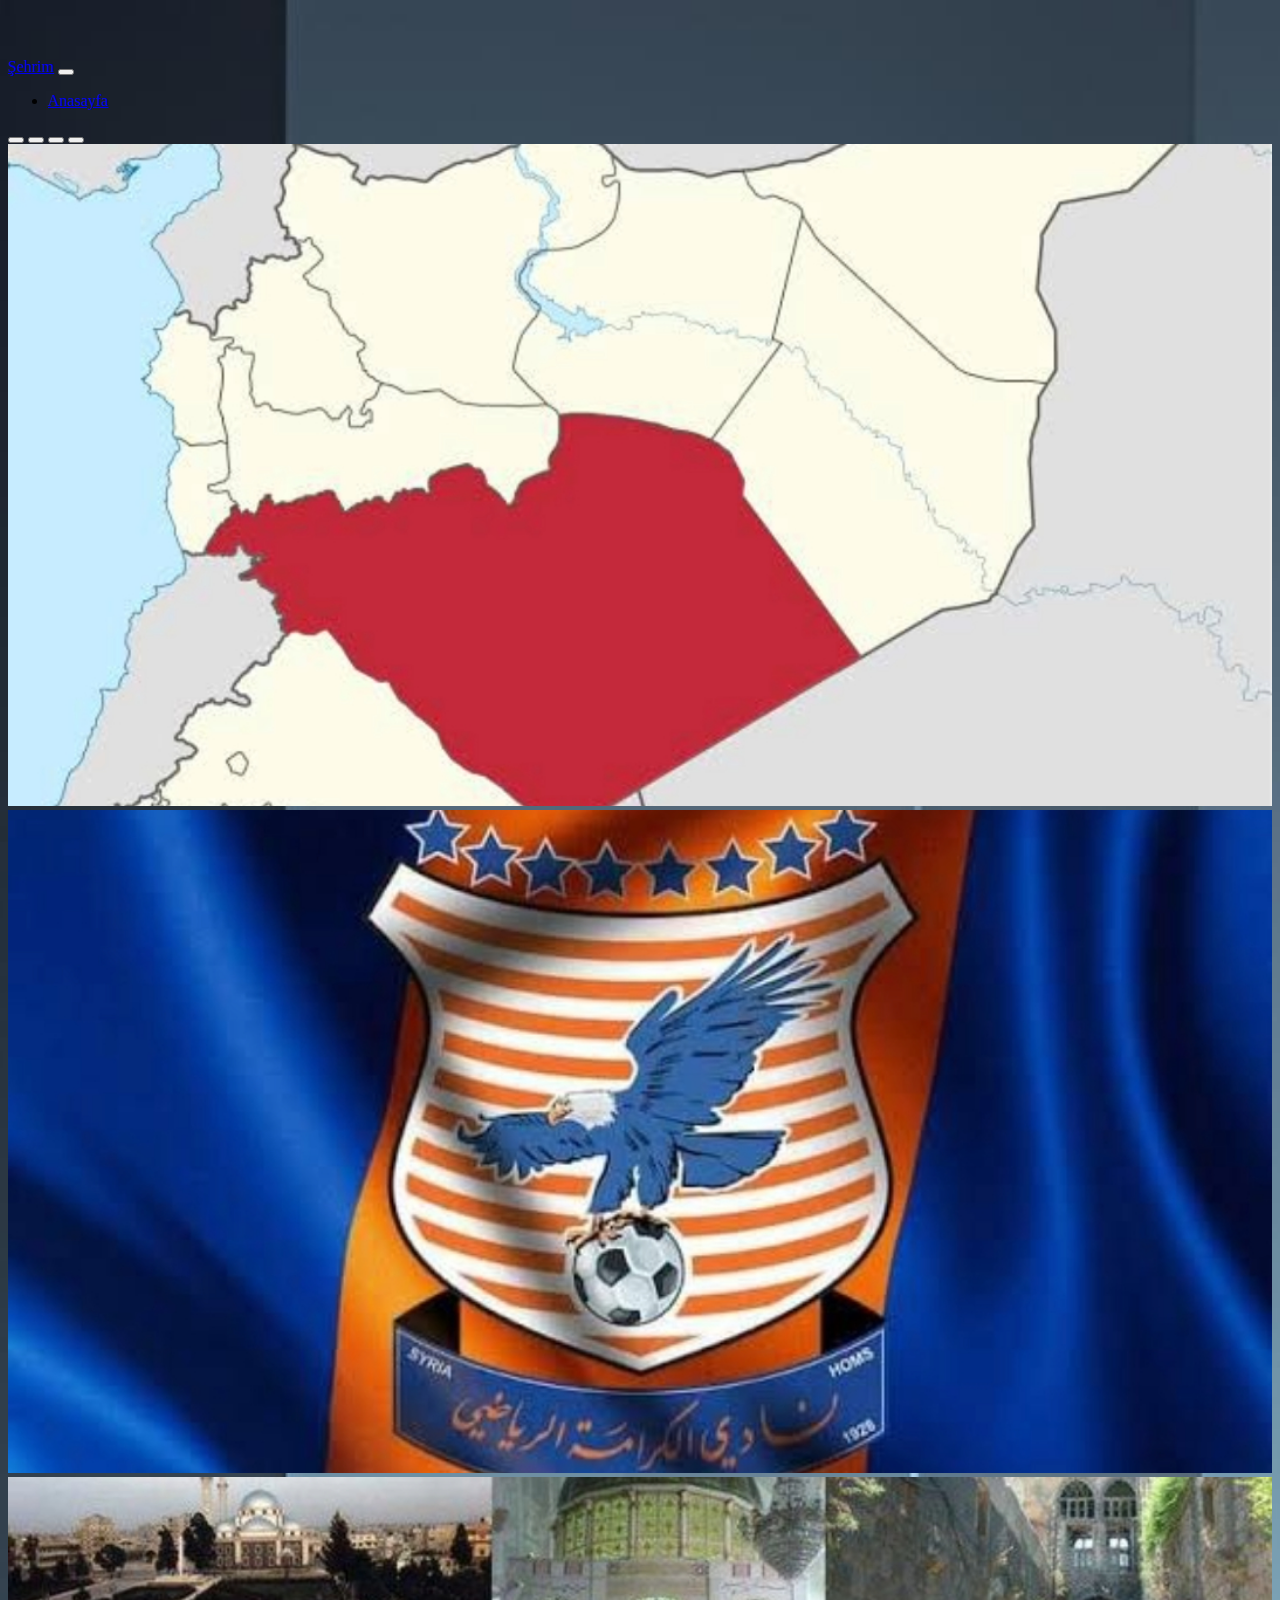
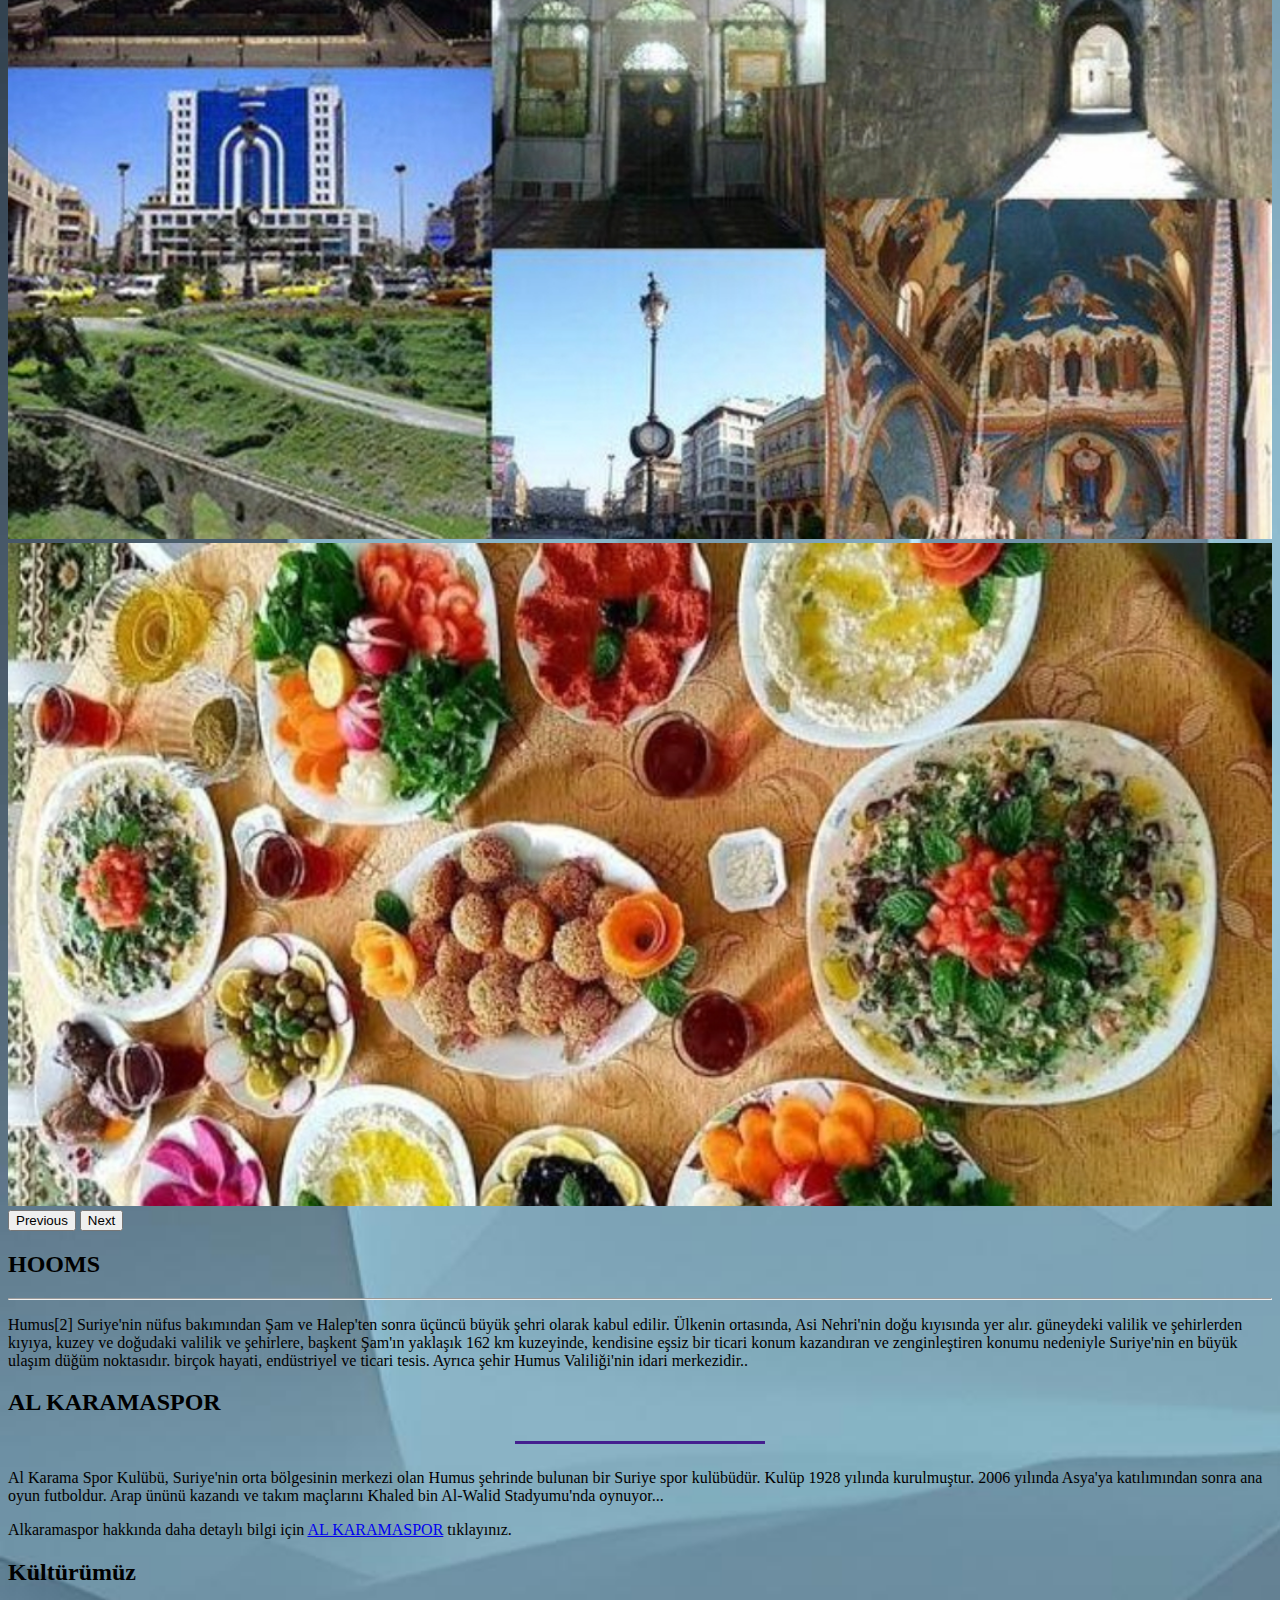
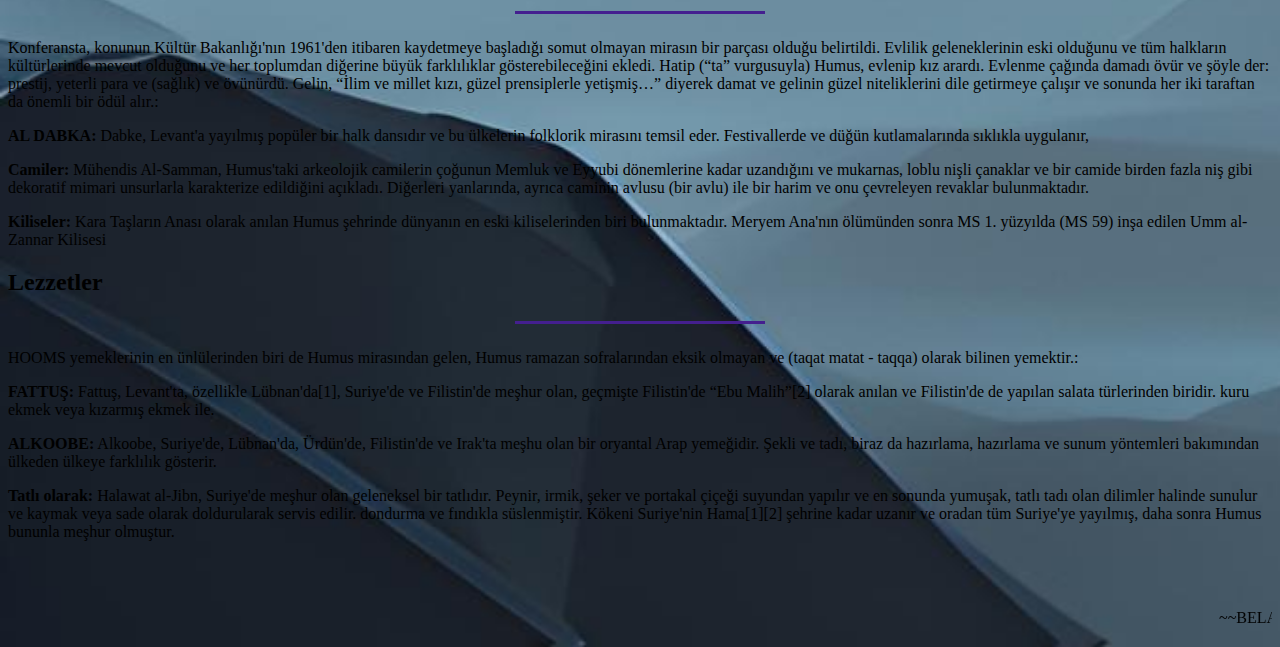
<file: sehrim.html>
<!doctype html>
<html lang="en">

<head>
    <!-- Required meta tags -->
    <meta charset="utf-8">
    <meta name="viewport" content="width=device-width, initial-scale=1">

    <!-- Bootstrap CSS -->
    <link href="https://cdn.jsdelivr.net/npm/bootstrap@5.1.3/dist/css/bootstrap.min.css" rel="stylesheet" integrity="sha384-1BmE4kWBq78iYhFldvKuhfTAU6auU8tT94WrHftjDbrCEXSU1oBoqyl2QvZ6jIW3" crossorigin="anonymous">
    <link rel="stylesheet" href="css/style2.css">
    <link rel="stylesheet" href="css/style.css">
    <title>sehrim</title>
</head>

<body class="iletisim-sayfasi">
    <!--NAVBAR Menu Başlangıç  NAVBAR-->
    <nav class="navbar navbar-expand-lg navbar-dark bg-dark">
        <div class="container-fluid">
            <a class="navbar-brand" href="#">Şehrim</a>
            <button class="navbar-toggler " type="button" data-bs-toggle="collapse" data-bs-target="#navbarNavDropdown" aria-controls="navbarNavDropdown" aria-expanded="false" aria-label="Toggle navigation">
            <span class="navbar-toggler-icon"></span>
          </button>
            <div class="collapse navbar-collapse justify-content-end" id="navbarNavDropdown">
                <ul class="navbar-nav">
                    <li class="nav-item">
                        <a class="nav-link active" aria-current="page" href="index.html">Anasayfa</a>
                    </li>

                </ul>
            </div>
        </div>
    </nav>
    <!-- NAVBAR Menü Bitiş   NAVBAR-->
    <!--     Slider Başlangıç    -->
    <!-- SLİDER    Kayan Resimler Başlangıç    SLİDER-->
    <div id="carouselExampleCaptions" class="carousel slide" data-bs-ride="carousel">
        <div class="carousel-indicators">
            <button type="button" data-bs-target="#carouselExampleCaptions" data-bs-slide-to="0" class="active" aria-current="true" aria-label="Slide 1"></button>
            <button type="button" data-bs-target="#carouselExampleCaptions" data-bs-slide-to="1" aria-label="Slide 2"></button>
            <button type="button" data-bs-target="#carouselExampleCaptions" data-bs-slide-to="2" aria-label="Slide 3"></button>
            <button type="button" data-bs-target="#carouselExampleCaptions" data-bs-slide-to="3" aria-label="Slide 4"></button>

        </div>
        <div class="carousel-inner">
            <div class="carousel-item active">
                <a href=#konum> <img src="imegs/kunum.jpg" class="d-block w-100 sehrim_slider" alt="..."></a>
            </div>
            <div class="carousel-item">
                <a href=#takım><img src="imegs/Alkarama.jpg" class="d-block w-100 sehrim_slider" alt="..."></a>
            </div>
            <div class="carousel-item">
                <a href=#kültür><img src="imegs/hooms11.jpg" class="d-block w-100 sehrim_slider" alt="..."></a>
            </div>
            <div class="carousel-item">
                <a href=#lezzet><img src="imegs/lezzet.jpg" class="d-block w-100 sehrim_slider" alt="..."></a>
            </div>
        </div>
        <button class="carousel-control-prev" type="button" data-bs-target="#carouselExampleCaptions" data-bs-slide="prev">
      <span class="carousel-control-prev-icon" aria-hidden="true"></span>
      <span class="visually-hidden">Previous</span>
    </button>
        <button class="carousel-control-next" type="button" data-bs-target="#carouselExampleCaptions" data-bs-slide="next">
      <span class="carousel-control-next-icon" aria-hidden="true"></span>
      <span class="visually-hidden">Next</span>
    </button>
    </div>
    



    <section class="p-5 text-center hakkimda">
        <div class="HOOMS_konum">
            <a name="konum"></a>
            <h2 class="mb-5 font-weight-bold">HOOMS</h2>

            <hr>
            <!-- düz çizgi ile ayrıdım-->

            <p> Humus[2] Suriye'nin nüfus bakımından Şam ve Halep'ten sonra üçüncü büyük şehri olarak kabul edilir. 
                Ülkenin ortasında, Asi Nehri'nin doğu kıyısında yer alır. güneydeki valilik ve şehirlerden kıyıya, 
                kuzey ve doğudaki valilik ve şehirlere, başkent Şam'ın yaklaşık 162 km kuzeyinde, kendisine eşsiz bir 
                ticari konum kazandıran ve zenginleştiren konumu nedeniyle Suriye'nin en büyük ulaşım düğüm noktasıdır.
                 birçok hayati, endüstriyel ve ticari tesis. Ayrıca şehir Humus Valiliği'nin idari merkezidir..</p>

        </div>
    </section>

    <section class="p-5 text-center hakkimda">
        <div class="HOOMS">
            <a name="takım"></a>
            <h2 class="mb-5 font-weight-bold">AL KARAMASPOR</h2>

            <hr class=" BELAL  ">
            <!-- düz çizgi ile ayrıdım-->

            <p> Al Karama Spor Kulübü, Suriye'nin orta bölgesinin merkezi olan Humus şehrinde bulunan bir 
                Suriye spor kulübüdür. Kulüp 1928 yılında kurulmuştur. 2006 yılında Asya'ya katılımından 
                sonra ana oyun futboldur. Arap ününü kazandı ve takım maçlarını Khaled bin Al-Walid Stadyumu'nda oynuyor...</p>
            <p> Alkaramaspor hakkında daha detaylı bilgi için <a href="https://ar.m.wikipedia.org/wiki/%D9%86%D8%A7%D8%AF%D9%8A_%D8%A7%D9%84%D9%83%D8%B1%D8%A7%D9%85%D8%A9_(%D8%B3%D9%88%D8%B1%D9%8A%D8%A7)">AL KARAMASPOR</a> tıklayınız.</p>

        </div>

    </section>
    <section class="p-5 text-center hakkimda">
        <div class="HOOMS">
            <a name="kültür"></a>
            <h2 class="mb-5 font-weight-bold">Kültürümüz</h2>

            <hr class=" BELAL ">
            <!-- düz çizgi ile ayrıdım-->

            <p>Konferansta, konunun Kültür Bakanlığı'nın 1961'den itibaren kaydetmeye başladığı somut olmayan mirasın bir parçası olduğu belirtildi. Evlilik geleneklerinin eski olduğunu ve tüm halkların kültürlerinde mevcut olduğunu ve her 
                toplumdan diğerine büyük farklılıklar gösterebileceğini ekledi. Hatip (“ta” vurgusuyla) Humus, evlenip kız arardı. Evlenme çağında damadı övür ve şöyle der: prestij, yeterli para ve (sağlık) ve övünürdü. Gelin, “İlim ve millet kızı,
                 güzel prensiplerle yetişmiş…” diyerek damat ve gelinin güzel niteliklerini dile getirmeye çalışır ve sonunda her iki taraftan da önemli bir ödül alır.:</p>
            <div class="metin">
                <p> <strong>AL DABKA:</strong> Dabke, Levant'a yayılmış popüler bir halk dansıdır ve bu ülkelerin folklorik mirasını temsil eder. Festivallerde ve düğün kutlamalarında sıklıkla uygulanır,</p>
				
                <p> <strong>Camiler:</strong>  Mühendis Al-Samman, Humus'taki arkeolojik camilerin çoğunun Memluk ve Eyyubi dönemlerine kadar uzandığını ve mukarnas, loblu nişli çanaklar 
                    ve bir camide birden fazla niş gibi dekoratif mimari unsurlarla karakterize edildiğini açıkladı. Diğerleri yanlarında, ayrıca caminin avlusu (bir avlu) ile bir harim ve onu çevreleyen
                     revaklar bulunmaktadır.</p>
					 
                <p> <strong>Kiliseler:</strong>  Kara Taşların Anası olarak anılan Humus şehrinde dünyanın en eski kiliselerinden biri bulunmaktadır. Meryem Ana'nın ölümünden sonra MS 1. yüzyılda (MS 59) inşa edilen Umm al-Zannar Kilisesi</p>
                

            </div>
        </div>
    </section>
    <section class="p-5 text-center hakkimda">
        <div class="HOOMS">
            <a name="lezzet"></a>
            <h2 class="mb-5 font-weight-bold"> Lezzetler</h2>
            <hr class=" BELAL ">
            <!-- düz çizgi ile ayrıdım-->


            <p> HOOMS yemeklerinin en ünlülerinden biri de Humus mirasından gelen, Humus ramazan sofralarından eksik olmayan ve (taqat matat - taqqa) olarak bilinen yemektir.:</p>
            <div class="metin">
                <p><strong>FATTUŞ:</strong> Fattuş, Levant'ta, özellikle Lübnan'da[1], Suriye'de ve Filistin'de meşhur olan, geçmişte Filistin'de “Ebu Malih”[2] olarak anılan 
                    ve Filistin'de de yapılan salata türlerinden biridir. kuru ekmek veya kızarmış ekmek ile.</p>
                <p><strong>ALKOOBE:</strong> Alkoobe, Suriye'de, Lübnan'da, Ürdün'de, Filistin'de ve Irak'ta meşhu
                     olan bir oryantal Arap yemeğidir. Şekli ve tadı, biraz da hazırlama, hazırlama ve sunum yöntemleri
                      bakımından ülkeden ülkeye farklılık gösterir.</p>
                <p><strong> Tatlı olarak:</strong> Halawat al-Jibn, Suriye'de meşhur olan geleneksel bir tatlıdır.
                     Peynir, irmik, şeker ve portakal çiçeği suyundan yapılır ve en sonunda yumuşak, tatlı tadı
                      olan dilimler halinde sunulur ve kaymak veya sade olarak doldurularak servis edilir. dondurma ve
                       fındıkla süslenmiştir. Kökeni Suriye'nin Hama[1][2] şehrine kadar uzanır ve oradan tüm Suriye'ye 
                       yayılmış, daha sonra Humus bununla meşhur olmuştur.</p>
                
            </div>

        </div>

    </section>
    <br>
    <br>
    <p>
        <Marquee>~~BELAL ALHAMID~~@SY_HP </Marquee>
    </p>

 

    <script src="https://cdn.jsdelivr.net/npm/bootstrap@5.1.3/dist/js/bootstrap.bundle.min.js" integrity="sha384-ka7Sk0Gln4gmtz2MlQnikT1wXgYsOg+OMhuP+IlRH9sENBO0LRn5q+8nbTov4+1p" crossorigin="anonymous"></script>

</body>

</html>
</file>
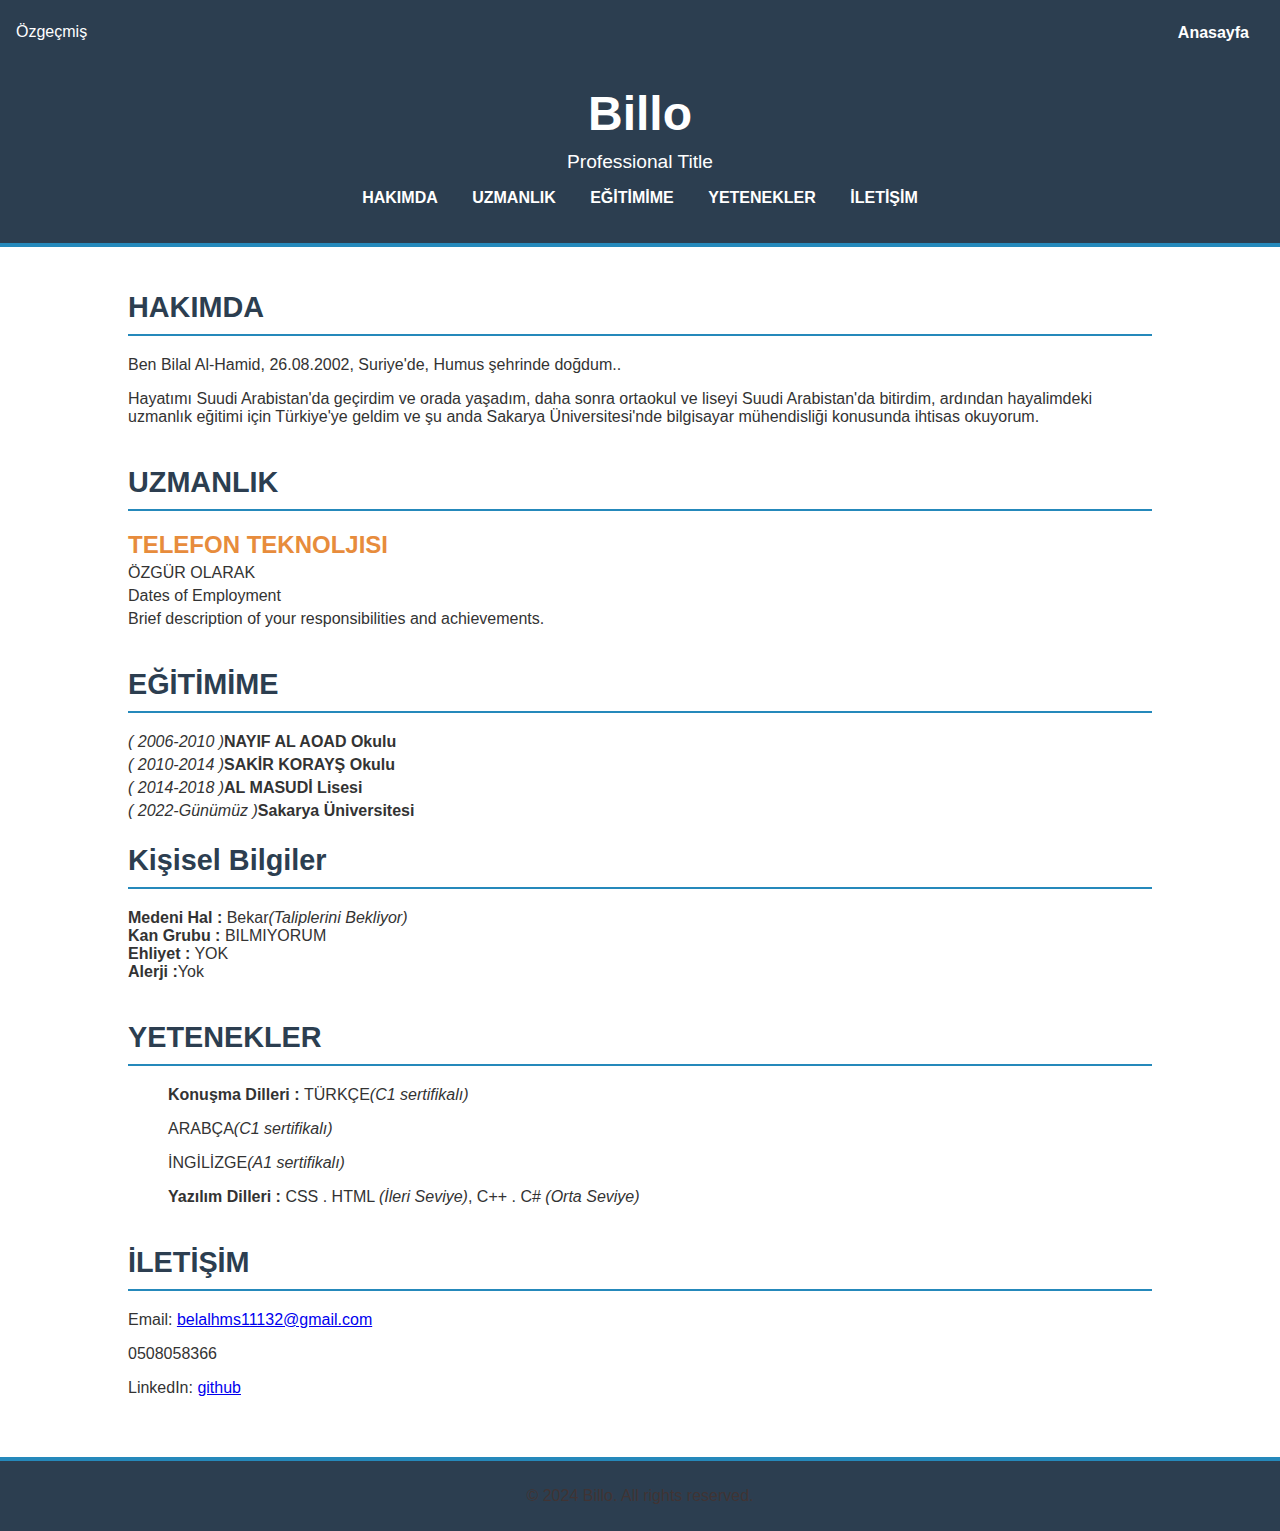
<file: özgecmis.html>
<!DOCTYPE html>
<html lang="en">
<head>
    <meta charset="UTF-8">
    <meta name="viewport" content="width=device-width, initial-scale=1.0">
    <title>Billo's CV</title>
    <link rel="stylesheet" href="css/ozgecmis.css">
</head>
<body>
      <!--NAVBAR Menu Başlangıç  NAVBAR-->
      <nav class="navbar navbar-expand-lg navbar-dark bg-dark">
        <div class="container-fluid">
            <a class="navbar-brand" href="">Özgeçmiş</a>
            <div class="collapse navbar-collapse justify-content-end" id="navbarNavDropdown">
                <ul class="navbar-nav">
                    <li class="nav-item">
                        <a class="nav-link active" aria-current="page" href="index.html">Anasayfa</a>
                    </li>
                </ul>
            </div>
        </div>
    </nav>
    <!-- NAVBAR Menü Bitiş   NAVBAR-->
    <header>
        <div class="container">
            <h1>Billo</h1>
            <p>Professional Title</p>
            <nav>
                <ul>
                    <li><a href="#about">HAKIMDA</a></li>
                    <li><a href="#experience">UZMANLIK</a></li>
                    <li><a href="#education">EĞİTİMİME</a></li>
                    <li><a href="#skills">YETENEKLER</a></li>
                    <li><a href="#contact">İLETİŞİM</a></li>
                </ul>
            </nav>
        </div>
    </header>
    <main class="container">
        <section id="about">
            <h2>HAKIMDA</h2>
            <p> Ben Bilal Al-Hamid, 26.08.2002, Suriye'de,  Humus şehrinde doğdum..</p>
            <P>Hayatımı Suudi Arabistan'da geçirdim ve orada yaşadım, daha sonra ortaokul
                 ve liseyi Suudi Arabistan'da bitirdim, ardından hayalimdeki uzmanlık eğitimi
                  için Türkiye'ye geldim ve şu anda Sakarya Üniversitesi'nde bilgisayar mühendisliği
                  konusunda ihtisas okuyorum.</P>
        </section>
        <section id="experience">
            <h2>UZMANLIK</h2>
            <div class="job">
                <h3>TELEFON TEKNOLJISI</h3>
                <p>ÖZGÜR OLARAK</p>
                <p>Dates of Employment</p>
                <p>Brief description of your responsibilities and achievements.</p>
            </div>
        
            <!-- Add more jobs as needed -->
        </section>
        <section id="education">
            <h2>EĞİTİMİME</h2>
            <div class="education">

                <p><i>( 2006-2010 )</i><b>NAYIF AL AOAD Okulu</b> </p>
                <p><i>( 2010-2014 )</i><b>SAKİR KORAYŞ Okulu</b> </p>
                <p><i>( 2014-2018 )</i><b>AL MASUDİ Lisesi</b></p>
                <p><i>( 2022-Günümüz )</i><b>Sakarya Üniversitesi</b></p>
                
                <h2> Kişisel Bilgiler</h2>
                <b>Medeni Hal :</b> Bekar<i>(Taliplerini Bekliyor)</i><br>
                <b>Kan Grubu :</b> BILMIYORUM<br>
                <b>Ehliyet :</b> YOK<br>
                <b>Alerji :</b>Yok
            </div>
            <!-- Add more education entries as needed -->
        </section>
        <section id="skills">
            <h2>YETENEKLER</h2>
            <ul>
                <p><b>Konuşma Dilleri :
                </b> TÜRKÇE<i>(C1 sertifikalı)</i> 
            </p>ARABÇA<i>(C1 sertifikalı)</i></p>
            </p>İNGİLİZGE<i>(A1 sertifikalı)</i></p>
                <p><b>Yazılım Dilleri :</b> CSS . HTML <i>(İleri Seviye)</i>, C++ . C# <i>(Orta Seviye)</i></p>
                <!-- Add more skills as needed -->
            </ul>
        </section>
        <section id="contact">
            <h2>İLETİŞİM</h2>
            <p>Email: <a href="mailto:belalhms11132@gmail.com">belalhms11132@gmail.com</a></p>
            <p>0508058366</p>
            <p>LinkedIn: <a href="https://github.com/Belal11132">github</a></p>
        </section>
    </main>
    <footer>
        <div class="container">
            <p>&copy; 2024 Billo. All rights reserved.</p>
        </div>
    </footer>
</body>
</html>
</file>
<file: css/style2.css>
.iletisim-sayfasi {
    background-image: url(../imegs/backgraound3.jpg);
    background-size: cover;
    background-repeat: no-repeat;
}

.iletisim {
    padding:none;
    margin-top:40px;
    font-weight:100px;
    width:100%;
    
}

.edu {
    margin-left: 45%;
    margin-right: 45%;
    width: 10%;
}

.city {
    margin-left: 45%;
    margin-right: 40%;
}

.gender {
    margin-left: 45%;
    margin-right: 40%;
}

.name {
    width: auto;
    margin-left: 45%;
    margin-right: 40%;
}

.lang {
    margin-left: 45%;
    margin-right: 40%;
}

.mesaj {
    margin-left: 45%;
    margin-right: 40%;
    }

.buton {
    margin-left:45%;
    margin-right:40%;
    max-width:180px;
    padding-left:1%;
}



.edu_main {
    clear: both;
    width: 80%
}


.edu_header_figure{
width:100px;
height:100px;
float:right;
}

.edu_nav {
    width: 75%;
    float: left;
    margin-top: 50px;
    margin-left: 20px;
}

.edu_article {
    margin-left: 25px;
}

.edu_footer {
    text-align: center;
}

.AL-Hosun_slider {
    height: 700px;
}

.hakkimda .HOOMS .BELAL {
    border: none;
    border-top: 3px solid #441f8f;
    max-width: 250px;
    margin: 25px auto;
    color: rgb(0, 0, 0);
}

.metin {
    text-align: left;
}

.mirasimiz_baslik {
    padding-top: 5px;
    width: 100%;
    text-align: center;
}

.AL-hosun  {
    width: 80%;
    position: relative;
    margin: auto;
}

.kale_tarihce {
    width: 80%;
    position: relative;
    margin: auto;
}

.freskler {
    width: 80%;
    position: relative;
    margin: auto;
}

.kale_hakkinda {
    width: 600px;
    height: 450px;
    position: relative;
    margin: auto;
}

.kale_foto {
    width: 80%;
    position: relative;
    margin: auto;
}

.figure {
    transition: .4s;
}

.figure:hover {
    opacity: 0.8;
    transform: scale(1.4);
}
.carousel-item img{
    width: 100%;
}


.main {
    width: 100%;
    min-height: 100vh;
    display: flex;
    align-items: center;
    background: url(imegs/backgraound3.jpg) no-repeat;
    background-size: cover;
    background-position: center;
    background-attachment:fixed;
}
</file>
<file: app.css>
body {
            font-family: Arial, sans-serif;
            background-color: grey;
            margin: 0;
            padding: 0;
        }
        h1 {
            text-align: center;
            color: white;
            margin-top: 20px;
        }
        #movie-list {
            list-style-type: none;
            padding: 0;
            max-width: 800px;
            margin: 20px auto;
        }
        .movie-item {
            background-color: #fff;
            margin: 20px 0;
            padding: 20px;
            border-radius: 8px;
            box-shadow: 0 2px 4px rgba(0, 0, 0, 0.1);
            display: flex;
            align-items: center;
        }
        .movie-item img {
            border-radius: 8px;
            margin-right: 20px;
            max-width: 150px;
        }
        .movie-details {
            flex: 1;
        }
        .movie-details h2 {
            margin: 0 0 10px;
            color: #333;
        }
        .movie-details p {
            margin: 5px 0;
            color: #666;
        }
        .movie-details p strong {
            color: #333;
        }
</file>
<file: css/login.css>
body{
	margin: 0;
	padding: 0;
	display: flex;
	justify-content: center;
	align-items: center;
	min-height: 100vh;
	font-family: 'Jost', sans-serif;
	background: linear-gradient(to bottom, #0f0c29, #586d7e, #586d7e);
}
.main{
	width: 350px;
	height: 500px;
	background: red;
	overflow: hidden;
	background: url("https://doc-08-2c-docs.googleusercontent.com/docs/securesc/68c90smiglihng9534mvqmq1946dmis5/fo0picsp1nhiucmc0l25s29respgpr4j/1631524275000/03522360960922298374/03522360960922298374/1Sx0jhdpEpnNIydS4rnN4kHSJtU1EyWka?e=view&authuser=0&nonce=gcrocepgbb17m&user=03522360960922298374&hash=tfhgbs86ka6divo3llbvp93mg4csvb38") no-repeat center/ cover;
	border-radius: 10px;
	box-shadow: 5px 20px 50px #000;
}
#chk{
	display: none;
}

label{
	color: #fff;
	font-size: 2.3em;
	justify-content: center;
	display: flex;
	margin: 50px;
	font-weight: bold;
	cursor: pointer;
	transition: .5s ease-in-out;
}
input{
	width: 60%;
	height: 10px;
	background: #e0dede;
	justify-content: center;
	display: flex;
	margin: 20px auto;
	padding: 12px;
	border: none;
	outline: none;
	border-radius: 5px;
}
button{
	width: 60%;
	height: 40px;
	margin: 10px auto;
	justify-content: center;
	display: block;
	color: #fff;
	background: #30629b;
	font-size: 1em;
	font-weight: bold;
	margin-top: 30px;
	outline: none;
	border: none;
	border-radius: 5px;
	transition: .2s ease-in;
	cursor: pointer;
}
button:hover{
	background: #2f5fa2;
}

.main div {
	margin-top: 50px;
}

.main div p {
	text-align: center;
	color: white;
}
</file>
<file: css/style.css>
.resimSlider {
    height: 500px;
}

body {
    padding-top: 50px;
 
 
}



.hakkimda.container.BELAL {
    border: none;
    border-top: 3px solid #310d7a;
    max-width: 250px;
    margin: 25px auto;
    color: black;
}
</file>
<file: css/ozgecmis.css>
body {
    font-family: 'Segoe UI', Tahoma, Geneva, Verdana, sans-serif;
    color: #333;
    margin: 0;
    padding: 0;
}

.container {
    width: 80%;
    margin: 0 auto;
}

header {
    background-color: #2c3e50;
    color: white;
    padding: 20px 0;
    text-align: center;
    border-bottom: 4px solid #2589bb;
}

header h1 {
    margin: 0;
    font-size: 3em;
}

header p {
    margin: 10px 0 0;
    font-size: 1.2em;
    font-weight: 300;
}


nav ul {
    list-style: none;
    padding: 0;
}

nav ul li {
    display: inline;
    margin: 0 15px;
}

nav ul li a {
    color: white;
    text-decoration: none;
    font-weight: bold;
}

main {
    padding: 20px 0;
}

section {
    margin-bottom: 40px;
}

section h2 {
    border-bottom: 2px solid #2589bb;
    padding-bottom: 10px;
    margin-bottom: 20px;
    font-size: 1.8em;
    color: #2c3e50;
}

.job, .education {
    margin-bottom: 20px;
}

.job h3, .education h3 {
    margin: 0;
    font-size: 1.5em;
    color: #e78c3c;
}

.job p, .education p {
    margin: 5px 0;
}

footer {
    background-color: #2c3e50;
    color: rgb(64, 52, 52);
    text-align: center;
    padding: 10px 0;
    border-top: 4px solid #2589bb;
}

footer p {
 margin: 0;
}

.navbar {
    background-color: #2c3e50;
    padding: 0.5rem 1rem;
}

.navbar div{
    display: flex;
    justify-content: space-between;
}

.navbar div a {
    text-decoration: none;
    color: white;
    margin-top: 15px ;

}
</file>
